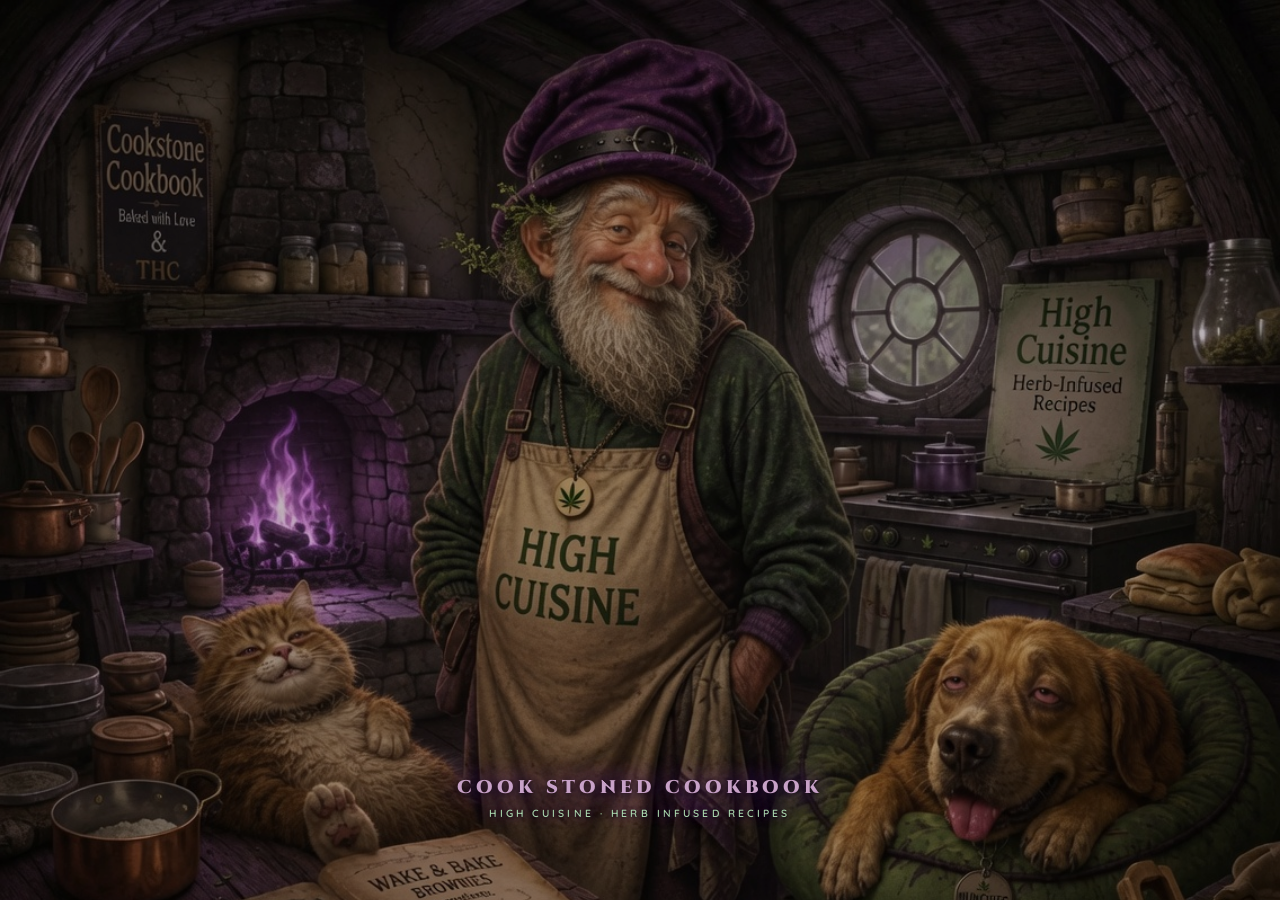
<file: index.html>
<!DOCTYPE html>
<html lang="en">
<head>
<meta charset="UTF-8">
<meta name="viewport" content="width=device-width, initial-scale=1.0, maximum-scale=1.0, user-scalable=no">
<title>Cook Stoned Cookbook</title>
<link href="https://fonts.googleapis.com/css2?family=Cinzel:wght@700;900&family=Quicksand:wght@300;400;600;700&display=swap" rel="stylesheet">
<style>
*,*::before,*::after{margin:0;padding:0;box-sizing:border-box;}
:root{
  --black:#000000;
  --deep-green:#051105;
  --forest:#1B3A1B;
  --sage:#3A6B3A;
  --mint:#78A37C;
  --bright-mint:#A8D4AC;
  --purple-mid:#2A0042;
  --purple-glow:#6B21A8;
  --purple-bright:#9333EA;
  --lilac:#C8A2C8;
  --white:#FFFFFF;
  --cream:#E8E0D0;
  --grey:#909090;
  --dark-grey:#444;
}
html,body{width:100%;height:100%;background:#000;color:#fff;font-family:'Quicksand',sans-serif;overflow:hidden;}

/* ── GLOBAL BACKGROUND LAYERS ── */
#bg-layer{
  position:fixed;inset:0;z-index:0;
}
#bg-gnome{
  position:absolute;inset:0;
  background-size:cover;
  background-position:center top;
  background-repeat:no-repeat;
  transition:opacity 1s ease;
  opacity:1;
}
#bg-kitchen{
  position:absolute;inset:0;
  background-size:cover;
  background-position:center;
  background-repeat:no-repeat;
  transition:opacity 1s ease;
  opacity:0;
}
#bg-dark{
  position:absolute;inset:0;
  background:rgba(0,0,0,0.25);
  transition:background 1s ease;
}

/* ── SCREEN SYSTEM ── */
.screen{
  position:fixed;inset:0;
  display:flex;flex-direction:column;
  align-items:center;justify-content:center;
  opacity:0;pointer-events:none;
  transition:opacity 0.6s ease;
  overflow-y:auto;
  z-index:2;
  background:transparent;
}
.screen.active{opacity:1;pointer-events:all;}
.hidden{display:none!important;}

/* ── SPLASH ── */
#splash{justify-content:flex-end;padding-bottom:60px;}
.splash-title-wrap{text-align:center;padding:20px 30px;}
.splash-title{
  font-family:'Cinzel',serif;font-size:1.15rem;font-weight:900;
  letter-spacing:0.22em;color:var(--lilac);
  text-shadow:0 0 25px rgba(107,33,168,1),0 2px 6px rgba(0,0,0,1);
  opacity:0;animation:fadeUp 1s ease 1s forwards;
}
.splash-sub{
  font-size:0.65rem;letter-spacing:0.3em;color:var(--bright-mint);
  margin-top:7px;
  text-shadow:0 0 12px rgba(107,33,168,0.8),0 1px 4px rgba(0,0,0,1);
  opacity:0;animation:fadeUp 1s ease 1.7s forwards;
  font-weight: 600;
}
@keyframes fadeUp{from{opacity:0;transform:translateY(10px);}to{opacity:1;transform:translateY(0);}}

/* ── ONBOARDING ── */
#onboarding{padding:20px;justify-content:center;}
.ob-card{
  position:relative;
  background:rgba(3,10,3,0.75);
  border:1.5px solid var(--forest);
  border-radius:12px 36px 12px 36px;
  box-shadow:0 0 40px rgba(107,33,168,0.4),0 0 80px rgba(107,33,168,0.15),inset 0 0 20px rgba(120,163,124,0.1);
  padding:30px 24px 24px;
  width:100%;max-width:420px;
  display:flex;flex-direction:column;gap:16px;
  overflow:hidden;
  backdrop-filter:blur(4px);
}
.ob-card::before{content:'';position:absolute;top:0;left:0;right:0;height:3px;background:linear-gradient(90deg,transparent,var(--forest),var(--sage),var(--purple-mid),var(--sage),var(--forest),transparent);}
.ob-card::after{content:'';position:absolute;bottom:0;left:0;right:0;height:3px;background:linear-gradient(90deg,transparent,var(--forest),var(--sage),var(--purple-mid),var(--sage),var(--forest),transparent);}
.vine-svg{position:absolute;top:5px;left:0;right:0;pointer-events:none;opacity:0.45;}
.ob-dots{display:flex;gap:8px;justify-content:center;margin-top:4px;}
.ob-dot{width:9px;height:9px;border-radius:50%;background:var(--forest);transition:all 0.3s;}
.ob-dot.active{background:var(--purple-bright);transform:scale(1.4);box-shadow:0 0 8px var(--purple-glow);}
.ob-dot.done{background:var(--mint);}
.ob-card h2{font-family:'Cinzel',serif;font-size:1.1rem;font-weight:700;color:var(--lilac);line-height:1.35;}
.ob-card p{font-size:0.95rem;line-height:1.75;color:var(--cream);font-weight:400;}
.waiver-box{background:rgba(0,0,0,0.6);border:1px solid var(--dark-grey);border-radius:8px;max-height:120px;overflow-y:auto;padding:12px;}
.waiver-box p{font-size:0.85rem;color:var(--grey);line-height:1.6;}
.waiver-check{display:flex;align-items:flex-start;gap:12px;font-size:0.9rem;color:var(--grey);cursor:pointer;margin-top:12px;}
.waiver-check input[type="checkbox"]{margin-top:3px;width:18px;height:18px;accent-color:var(--mint);flex-shrink:0;}
.ob-btn{
  align-self:flex-end;
  background:linear-gradient(135deg, rgba(27,58,27,0.8), rgba(42,0,66,0.8));
  color:#fff;border:1px solid var(--sage);border-radius:8px 20px 8px 20px;
  padding:12px 26px;font-family:'Cinzel',serif;font-size:0.88rem;
  font-weight:700;letter-spacing:0.1em;cursor:pointer;transition:all 0.3s;
}
/* ADDED GREEN GLOW HOVER */
.ob-btn:hover:not(:disabled){
  background:linear-gradient(135deg, rgba(58,107,58,0.9), rgba(107,33,168,0.9));
  box-shadow:0 0 20px rgba(120,163,124,0.7);
  border-color:var(--mint);
}
.ob-btn:disabled{background:rgba(26,26,26,0.8);color:#555;border-color:#333;cursor:not-allowed;}

/* ── DASHBOARD ── */
#dashboard{justify-content:flex-start;padding:0;overflow:hidden;}
.dash-inner{
  position:relative;z-index:2;
  width:100%;height:100%;
  display:flex;flex-direction:column;align-items:center;
  padding:52px 22px 30px;
  overflow-y:auto;
}
.dash-header{text-align:center;margin-bottom:10px;}
.dash-logo-leaf{width:46px;height:46px;margin:0 auto 10px;filter:drop-shadow(0 0 14px rgba(107,33,168,0.9));}
.dash-header h1{font-family:'Cinzel',serif;font-size:1.9rem;font-weight:900;color:#fff;letter-spacing:0.06em;line-height:1;text-shadow:0 0 30px rgba(107,33,168,0.9),0 2px 6px rgba(0,0,0,1);}
.dash-header p{color:var(--mint);font-size:0.75rem;letter-spacing:0.3em;margin-top:6px;text-shadow:0 1px 4px rgba(0,0,0,1);font-weight:600;}
.dash-divider{width:80%;max-width:300px;height:1px;background:linear-gradient(90deg,transparent,var(--sage),var(--purple-mid),var(--sage),transparent);margin:16px 0;}
.dash-grid{display:flex;flex-direction:column;gap:14px;width:100%;max-width:420px;}
.dash-card{
  position:relative;
  background:rgba(3,10,3,0.65);
  border:1px solid rgba(120,163,124,0.3);
  border-radius:8px 24px 8px 24px;
  padding:16px 18px;cursor:pointer;
  transition:all 0.3s ease;
  display:flex;align-items:center;gap:14px;
  backdrop-filter:blur(6px);
  overflow:hidden;
}
.dash-card::before{content:'';position:absolute;left:0;top:0;bottom:0;width:3px;background:linear-gradient(180deg,var(--sage),var(--purple-mid));opacity:0.8;}
/* ADDED GREEN GLOW HOVER */
.dash-card:hover,.dash-card:active{
  border-color:var(--mint);
  background:rgba(8,22,8,0.85);
  transform:translateX(5px);
  box-shadow:0 0 20px rgba(120,163,124,0.5);
}
.dash-card-icon{font-size:1.7rem;flex-shrink:0;width:34px;text-align:center;}
.dash-card-text{text-align:left;}
.dash-card-text h3{font-family:'Cinzel',serif;font-size:0.95rem;font-weight:700;color:var(--bright-mint);letter-spacing:0.04em;}
.dash-card-text span{font-size:0.75rem;color:var(--grey);margin-top:4px;display:block;font-weight:600;}
.dash-card-arrow{margin-left:auto;color:var(--sage);font-size:1.2rem;flex-shrink:0;}

/* ── INNER SCREENS ── */
.inner-screen{
  position:fixed;inset:0;
  background:rgba(0,0,0,0.65); 
  backdrop-filter: blur(8px);
  z-index:30;display:flex;flex-direction:column;transform:translateX(100%);transition:transform 0.35s cubic-bezier(0.25, 1, 0.5, 1);overflow:hidden;
}
.inner-screen.open{transform:translateX(0);}
.inner-header{display:flex;align-items:center;gap:14px;padding:14px 18px;border-bottom:1px solid rgba(120,163,124,0.3);background:rgba(5,15,5,0.85);flex-shrink:0;}
.back-btn{background:none;border:none;cursor:pointer;color:var(--mint);font-size:1.6rem;line-height:1;padding:2px 8px;font-family:'Cinzel',serif;transition:text-shadow 0.2s;}
.back-btn:hover{text-shadow: 0 0 10px var(--mint);}
.inner-header h2{font-family:'Cinzel',serif;font-size:1.05rem;font-weight:700;color:var(--lilac);}
.inner-content{flex:1;overflow-y:auto;padding:18px;display:flex;flex-direction:column;gap:16px;}

/* BASE TABS */
.base-tabs{display:flex;gap:8px;flex-wrap:wrap;padding:14px 18px 0;flex-shrink:0;}
.base-tab{background:rgba(27,58,27,0.3);border:1px solid var(--forest);border-radius:20px;padding:8px 16px;font-size:0.85rem;font-weight:600;color:var(--grey);cursor:pointer;transition:all 0.3s;font-family:'Quicksand',sans-serif;}
.base-tab:hover{box-shadow:0 0 12px rgba(120,163,124,0.4);border-color:var(--sage);color:var(--cream);}
.base-tab.active{background:var(--forest);border-color:var(--mint);color:#fff;box-shadow:0 0 15px rgba(120,163,124,0.5);}

/* CARDS */
.info-card{
  background:rgba(5,15,5,0.75);
  border:1px solid rgba(120,163,124,0.3);
  border-radius:8px 24px 8px 24px;
  padding:20px;
  box-shadow:inset 0 0 15px rgba(120,163,124,0.05);
}
.info-card h3{font-family:'Cinzel',serif;font-size:0.95rem;font-weight:700;color:var(--mint);margin-bottom:10px;}
.info-card p,.info-card li{font-size:0.9rem;line-height:1.7;color:var(--cream);font-weight:400;}
.info-card ul,.info-card ol{padding-left:20px;display:flex;flex-direction:column;gap:8px;}
.info-card .warning{background:rgba(107,33,168,0.15);border-left:3px solid var(--purple-bright);border-radius:0 8px 8px 0;padding:12px 14px;margin-top:14px;font-size:0.85rem;color:var(--lilac);line-height:1.6;font-weight:600;}
.potency-badge{display:inline-block;background:rgba(107,33,168,0.25);border:1px solid var(--purple-mid);border-radius:20px;padding:6px 14px;font-size:0.8rem;font-weight:600;color:var(--lilac);margin-bottom:12px;}
.section-label{font-family:'Cinzel',serif;font-size:0.75rem;letter-spacing:0.2em;color:var(--purple-bright);text-transform:uppercase;margin-top:6px;margin-bottom:6px;font-weight:900;}
.info-table{width:100%;border-collapse:collapse;font-size:0.85rem;}
.info-table th{background:rgba(27,58,27,0.6);color:var(--mint);font-family:'Cinzel',serif;font-size:0.75rem;padding:10px;text-align:left;border-bottom:1px solid var(--forest);}
.info-table td{padding:10px;color:var(--cream);border-bottom:1px solid rgba(27,58,27,0.4);font-weight:400;line-height:1.5;}
.info-table tr:nth-child(even) td{background:rgba(5,15,5,0.6);}

/* RECIPE ITEMS */
.cat-btn{background:rgba(27,58,27,0.2);border:1px solid rgba(120,163,124,0.3);border-radius:8px 24px 8px 24px;padding:18px 20px;text-align:left;cursor:pointer;transition:all 0.3s;display:flex;flex-direction:column;gap:5px;}
.cat-btn:hover,.cat-btn:active{border-color:var(--mint);background:rgba(27,58,27,0.4);box-shadow:0 0 18px rgba(120,163,124,0.4);}
.cat-btn h3{font-family:'Cinzel',serif;font-size:1rem;font-weight:700;color:var(--mint);}
.cat-btn span{font-size:0.8rem;color:var(--grey);font-weight:600;}
.recipe-item{background:rgba(5,15,5,0.75);border:1px solid rgba(120,163,124,0.3);border-radius:8px 20px 8px 20px;padding:16px 18px;cursor:pointer;transition:all 0.3s;}
.recipe-item:hover,.recipe-item:active{border-color:var(--mint);box-shadow:0 0 18px rgba(120,163,124,0.4);transform:translateY(-2px);}
.recipe-item h4{font-family:'Cinzel',serif;font-size:0.9rem;font-weight:700;color:var(--mint);margin-bottom:4px;}
.recipe-item p{font-size:0.8rem;color:var(--grey);font-weight:600;}

/* STORE */
.store-slot{background:rgba(5,15,5,0.75);border:1px dashed var(--forest);border-radius:8px 20px 8px 20px;padding:18px;display:flex;flex-direction:column;gap:6px;transition:all 0.3s;}
.store-slot:hover{border-color:var(--mint);border-style:solid;box-shadow:0 0 15px rgba(120,163,124,0.3);}
.store-slot .slot-badge{display:inline-block;background:rgba(107,33,168,0.25);border:1px solid var(--purple-mid);border-radius:10px;padding:3px 12px;font-size:0.7rem;font-weight:700;color:var(--lilac);align-self:flex-start;}
.store-slot .slot-label{font-family:'Cinzel',serif;font-size:0.75rem;color:var(--sage);letter-spacing:0.1em;margin-top:4px;font-weight:900;}
.store-slot .slot-title{font-size:0.9rem;color:var(--cream);font-weight:600;}
.store-slot .slot-price{font-size:0.8rem;color:var(--purple-bright);font-weight:700;}

::-webkit-scrollbar{width:4px;}
::-webkit-scrollbar-track{background:transparent;}
::-webkit-scrollbar-thumb{background:var(--forest);border-radius:2px;}
</style>
</head>
<body>

<div id="bg-layer">
  <div id="bg-gnome"></div>
  <div id="bg-kitchen"></div>
  <div id="bg-dark"></div>
</div>

<div id="splash" class="screen active">
  <div class="splash-title-wrap">
    <p class="splash-title">COOK STONED COOKBOOK</p>
    <p class="splash-sub">HIGH CUISINE &middot; HERB INFUSED RECIPES</p>
  </div>
</div>

<div id="onboarding" class="screen hidden">
  <div class="ob-card">
    <svg class="vine-svg" viewBox="0 0 360 22" xmlns="http://www.w3.org/2000/svg" height="22">
      <path d="M0,11 Q30,4 60,11 Q90,18 120,11 Q150,4 180,11 Q210,18 240,11 Q270,4 300,11 Q330,18 360,11" stroke="#1B3A1B" stroke-width="1.5" fill="none"/>
      <ellipse cx="30" cy="7" rx="6" ry="3.5" transform="rotate(-25,30,7)" fill="#0C1F0C" stroke="#2D5A2D" stroke-width="0.8"/>
      <ellipse cx="90" cy="15" rx="6" ry="3.5" transform="rotate(20,90,15)" fill="#0C1F0C" stroke="#2D5A2D" stroke-width="0.8"/>
      <ellipse cx="150" cy="7" rx="6" ry="3.5" transform="rotate(-15,150,7)" fill="#0C1F0C" stroke="#2D5A2D" stroke-width="0.8"/>
      <ellipse cx="210" cy="15" rx="6" ry="3.5" transform="rotate(25,210,15)" fill="#0C1F0C" stroke="#2D5A2D" stroke-width="0.8"/>
      <ellipse cx="270" cy="7" rx="6" ry="3.5" transform="rotate(-20,270,7)" fill="#0C1F0C" stroke="#2D5A2D" stroke-width="0.8"/>
      <ellipse cx="330" cy="15" rx="6" ry="3.5" transform="rotate(15,330,15)" fill="#0C1F0C" stroke="#2D5A2D" stroke-width="0.8"/>
    </svg>
    <div class="ob-dots">
      <div class="ob-dot" id="dot0"></div>
      <div class="ob-dot" id="dot1"></div>
      <div class="ob-dot" id="dot2"></div>
      <div class="ob-dot" id="dot3"></div>
    </div>
    <h2 id="ob-title"></h2>
    <p id="ob-body"></p>
    <div id="waiver-section" class="hidden">
      <div class="waiver-box">
        <p>By proceeding, you confirm that you are of legal age in your jurisdiction to possess and consume cannabis. You acknowledge that cannabis affects individuals differently and that dosage control is your sole responsibility. Consuming too much THC may result in temporary discomfort including anxiety, elevated heart rate, or disorientation. These sensations, while unpleasant, are not medically dangerous and will pass. The creators of this application are not liable for any individual experience resulting from the use of these recipes. You agree to consult your local laws before preparing or consuming any cannabis-infused product. You accept full personal responsibility for every decision made using the information in this app. This application is for informational and educational purposes only and does not constitute medical advice.</p>
      </div>
      <label class="waiver-check">
        <input type="checkbox" id="waiver-cb">
        <span>I have read and fully understand the terms above. I accept all responsibility.</span>
      </label>
    </div>
    <button class="ob-btn" id="ob-next">Next</button>
  </div>
</div>

<div id="dashboard" class="screen hidden">
  <div class="dash-inner">
    <div class="dash-header">
      <svg class="dash-logo-leaf" viewBox="0 0 200 230" xmlns="http://www.w3.org/2000/svg">
        <path d="M100,220 L100,160" stroke="#2D5A2D" stroke-width="5" fill="none" stroke-linecap="round"/>
        <path d="M100,160 C94,145 78,120 80,85 C82,60 94,42 100,35 C106,42 118,60 120,85 C122,120 106,145 100,160Z" fill="#1B3A1B" stroke="#3A6B3A" stroke-width="1.8"/>
        <path d="M100,160 C92,152 72,142 55,118 C42,100 38,78 44,65 C54,60 72,70 82,88 C92,105 100,135 100,160Z" fill="#1B3A1B" stroke="#3A6B3A" stroke-width="1.8"/>
        <path d="M100,160 C108,152 128,142 145,118 C158,100 162,78 156,65 C146,60 128,70 118,88 C108,105 100,135 100,160Z" fill="#1B3A1B" stroke="#3A6B3A" stroke-width="1.8"/>
        <path d="M97,162 C86,158 62,155 40,140 C24,128 18,108 24,96 C35,93 52,105 63,122 C76,142 92,158 97,162Z" fill="#162816" stroke="#2D5A2D" stroke-width="1.5"/>
        <path d="M103,162 C114,158 138,155 160,140 C176,128 182,108 176,96 C165,93 148,105 137,122 C124,142 108,158 103,162Z" fill="#162816" stroke="#2D5A2D" stroke-width="1.5"/>
        <path d="M95,165 C82,164 56,167 34,158 C18,150 12,133 18,122 C30,120 46,132 58,148 C72,166 90,166 95,165Z" fill="#0F1D0F" stroke="#1B3A1B" stroke-width="1.2"/>
        <path d="M105,165 C118,164 144,167 166,158 C182,150 188,133 182,122 C170,120 154,132 142,148 C128,166 110,166 105,165Z" fill="#0F1D0F" stroke="#1B3A1B" stroke-width="1.2"/>
      </svg>
      <h1>HIGH CUISINE</h1>
      <p>HERB &middot; INFUSED &middot; RECIPES</p>
    </div>
    <div class="dash-divider"></div>
    <div class="dash-grid">
      <button class="dash-card" onclick="openBase()">
        <div class="dash-card-icon">&#9879;</div>
        <div class="dash-card-text"><h3>The Base</h3><span>Honey &middot; Cannabutter &middot; Avocado Oil &middot; Coconut Oil</span></div>
        <div class="dash-card-arrow">&#8250;</div>
      </button>
      <button class="dash-card" onclick="openRecipes()">
        <div class="dash-card-icon">&#127829;</div>
        <div class="dash-card-text"><h3>Recipes</h3><span>Sweets &amp; Snacks &middot; Meals &middot; Drinks</span></div>
        <div class="dash-card-arrow">&#8250;</div>
      </button>
      <button class="dash-card" onclick="openInner('infoScreen')">
        <div class="dash-card-icon">&#128202;</div>
        <div class="dash-card-text"><h3>Info &amp; Conversions</h3><span>THC math &middot; THCA &middot; Concentrates &middot; Dosing</span></div>
        <div class="dash-card-arrow">&#8250;</div>
      </button>
      <button class="dash-card" onclick="openInner('storeScreen')">
        <div class="dash-card-icon">&#128722;</div>
        <div class="dash-card-text"><h3>The Store</h3><span>Equipment &middot; Supplies &middot; Recommended tools</span></div>
        <div class="dash-card-arrow">&#8250;</div>
      </button>
    </div>
  </div>
</div>

<div class="inner-screen" id="baseScreen">
  <div class="inner-header"><button class="back-btn" onclick="closeInner('baseScreen')">&#8249;</button><h2>The Base</h2></div>
  <div class="base-tabs">
    <button class="base-tab active" onclick="showBase('honey',this)">Honey</button>
    <button class="base-tab" onclick="showBase('butter',this)">Cannabutter</button>
    <button class="base-tab" onclick="showBase('avocado',this)">Avocado Oil</button>
    <button class="base-tab" onclick="showBase('coconut',this)">Coconut Oil</button>
  </div>
  <div class="inner-content" id="baseContent"></div>
</div>

<div class="inner-screen" id="recipesScreen">
  <div class="inner-header"><button class="back-btn" onclick="recipesBack()">&#8249;</button><h2 id="recipes-header">Recipes</h2></div>
  <div class="inner-content" id="recipesContent"></div>
</div>

<div class="inner-screen" id="recipeDetail">
  <div class="inner-header"><button class="back-btn" onclick="closeInner('recipeDetail')">&#8249;</button><h2 id="detail-title"></h2></div>
  <div class="inner-content" id="detail-content"></div>
</div>

<div class="inner-screen" id="infoScreen">
  <div class="inner-header"><button class="back-btn" onclick="closeInner('infoScreen')">&#8249;</button><h2>Info &amp; Conversions</h2></div>
  <div class="inner-content">
    <div class="info-card">
      <h3>This App's Standard Batch</h3>
      <p>Every recipe assumes you are infusing <strong style="color:var(--mint)">14 grams</strong> of flower at <strong style="color:var(--mint)">20% THC</strong> into <strong style="color:var(--mint)">16oz (1 lb)</strong> of your chosen base using the double boiler method.</p>
      <div class="warning">Total THC in a standard batch: <strong>2,800mg</strong>. Per oz: ~175mg. Per tbsp: ~11mg. Per tsp: ~3.6mg. Start with half a teaspoon if new to edibles.</div>
    </div>
    <div class="section-label">Dry Flower Potency</div>
    <div class="info-card">
      <h3>How to Calculate THC from Flower</h3>
      <p style="margin-bottom:10px;">Formula: <em style="color:var(--lilac)">Grams &times; 1000 &times; THC% = mg THC total</em></p>
      <table class="info-table">
        <tr><th>Grams</th><th>15% THC</th><th>20% THC</th><th>25% THC</th></tr>
        <tr><td>7g (1/4 oz)</td><td>1,050mg</td><td>1,400mg</td><td>1,750mg</td></tr>
        <tr><td>14g (1/2 oz)</td><td>2,100mg</td><td>2,800mg</td><td>3,500mg</td></tr>
        <tr><td>28g (1 oz)</td><td>4,200mg</td><td>5,600mg</td><td>7,000mg</td></tr>
      </table>
    </div>
    <div class="section-label">THCA Conversion</div>
    <div class="info-card">
      <h3>Using THCA Flower</h3>
      <p>THCA converts to active THC when heated during decarboxylation. You lose approximately 12-13% in the process.</p>
      <p style="margin-top:10px;">Formula: <em style="color:var(--lilac)">THCA% &times; 0.877 = effective THC%</em></p>
      <table class="info-table" style="margin-top:10px;">
        <tr><th>THCA%</th><th>Effective THC% after decarb</th></tr>
        <tr><td>20%</td><td>~17.5%</td></tr>
        <tr><td>25%</td><td>~21.9%</td></tr>
        <tr><td>30%</td><td>~26.3%</td></tr>
        <tr><td>35%</td><td>~30.7%</td></tr>
      </table>
      <div class="warning">Decarb THCA flower exactly like regular flower: 240F for 40 minutes. After that, treat it identically.</div>
    </div>
    <div class="section-label">Concentrates</div>
    <div class="info-card">
      <h3>Wax, Shatter &amp; Earwax</h3>
      <p style="margin-bottom:10px;">Concentrates are already decarboxylated. Skip the oven step. Dissolve directly into warm base in the double boiler.</p>
      <table class="info-table">
        <tr><th>Type</th><th>Potency</th><th>Per 16oz base</th></tr>
        <tr><td>Wax / Budder</td><td>60-80%</td><td>0.5-1g</td></tr>
        <tr><td>Shatter</td><td>70-90%</td><td>0.4-0.8g</td></tr>
        <tr><td>Earwax / Crumble</td><td>60-80%</td><td>0.5-1g</td></tr>
        <tr><td>Live Resin</td><td>65-85%</td><td>0.5-0.9g</td></tr>
      </table>
      <ol style="margin-top:12px;">
        <li>Warm base in double boiler to 160-180F.</li>
        <li>Add measured concentrate directly to warm base.</li>
        <li>Stir gently 5-10 minutes until fully dissolved.</li>
        <li>Remove from heat, cool, strain if needed.</li>
        <li>Store and use exactly like flower-infused base.</li>
      </ol>
      <div class="warning">1 gram of 80% shatter = 800mg THC. Start with 0.25g and scale up once you know how your batch affects you.</div>
    </div>
    <div class="section-label">Dosing Reference</div>
    <div class="info-card">
      <h3>Finding Your Dose</h3>
      <table class="info-table">
        <tr><th>Experience</th><th>Start with</th><th>~mg THC</th></tr>
        <tr><td>First time</td><td>1/4 tsp honey</td><td>~1-2mg</td></tr>
        <tr><td>Occasional</td><td>1/2-1 tsp</td><td>~2-4mg</td></tr>
        <tr><td>Regular</td><td>1-2 tsp</td><td>~4-8mg</td></tr>
        <tr><td>Experienced</td><td>1 tbsp</td><td>~11mg</td></tr>
        <tr><td>High tolerance</td><td>2+ tbsp</td><td>22mg+</td></tr>
      </table>
      <div class="warning">Edibles take 45 min to 2 hours to kick in. Wait the full 2 hours before taking more. You cannot un-eat an edible.</div>
    </div>
  </div>
</div>

<div class="inner-screen" id="storeScreen">
  <div class="inner-header"><button class="back-btn" onclick="closeInner('storeScreen')">&#8249;</button><h2>The Store</h2></div>
  <div class="inner-content">
    <div class="info-card"><p style="color:var(--grey);font-size:0.88rem;line-height:1.7;">Curated tools and supplies for the elevated home chef. As an Amazon Associate, purchases support this app.</p></div>
    <div class="section-label">Infusion Equipment</div>
    <div class="store-slot"><span class="slot-badge">COMING SOON</span><span class="slot-label">DOUBLE BOILER</span><span class="slot-title">Premium Stainless Double Boiler Set</span><span class="slot-price">Amazon affiliate link pending</span></div>
    <div class="store-slot"><span class="slot-badge">COMING SOON</span><span class="slot-label">THERMOMETER</span><span class="slot-title">Digital Instant-Read Kitchen Thermometer</span><span class="slot-price">Amazon affiliate link pending</span></div>
    <div class="store-slot"><span class="slot-badge">COMING SOON</span><span class="slot-label">STRAINER</span><span class="slot-title">Fine Mesh Strainer + Cheesecloth Kit</span><span class="slot-price">Amazon affiliate link pending</span></div>
    <div class="section-label">Storage</div>
    <div class="store-slot"><span class="slot-badge">COMING SOON</span><span class="slot-label">JARS</span><span class="slot-title">Amber Glass Mason Jars - 4oz Set</span><span class="slot-price">Amazon affiliate link pending</span></div>
    <div class="store-slot"><span class="slot-badge">COMING SOON</span><span class="slot-label">LABELS</span><span class="slot-title">Waterproof Kitchen Labels + Marker Set</span><span class="slot-price">Amazon affiliate link pending</span></div>
    <div class="section-label">Baking</div>
    <div class="store-slot"><span class="slot-badge">COMING SOON</span><span class="slot-label">MOLDS</span><span class="slot-title">Silicone Gummy Bear Molds - 50 Cavity</span><span class="slot-price">Amazon affiliate link pending</span></div>
    <div class="store-slot"><span class="slot-badge">COMING SOON</span><span class="slot-label">SCALE</span><span class="slot-title">Digital Pocket Scale - 0.01g Precision</span><span class="slot-price">Amazon affiliate link pending</span></div>
    <p style="text-align:center;color:var(--grey);font-size:0.85rem;padding:20px;line-height:1.7;">More products coming soon.</p>
  </div>
</div>

<script>
// ══ SET BACKGROUND IMAGES ══
document.getElementById('bg-gnome').style.backgroundImage = "url('Bob.png')";
document.getElementById('bg-kitchen').style.backgroundImage = "url('Bob2.png')";

// ══ ONBOARDING DATA ══
const steps=[
  {title:"Elevate Your Mind, Responsibly",body:"Welcome to your new culinary companion. Before we begin, remember that true elevation comes from mindfulness. We emphasize the importance of modesty in consumption — start slow to find what feels best for your personal tolerance. Quality over quantity is the key to an enjoyable and mindful experience."},
  {title:"A Note on Comfort",body:"The body high from consuming THC is often described as deeply relaxing — but it is far more intense than smoking. If you consume too much, please know that while it may feel unpleasant or overwhelming, you are not in any physical danger. Take a deep breath, hydrate, lie down, and know that the sensation will pass. You are okay."},
  {title:"Crafting Your Bases",body:"Whether you are working with honey, coconut oil, avocado oil, or cannabutter — precision is your best friend. All infusions use the double boiler method to protect potency. Decarboxylate your flower in the oven first, then infuse low and slow. Follow the instructions carefully for consistent, enjoyable results every time."},
  {title:"Terms of Service & Waiver",body:"Before we open the kitchen, please read and acknowledge the following terms. Your safety is our priority.",waiver:true}
];
let currentStep=0;
function loadStep(i){
  document.getElementById('ob-title').innerText=steps[i].title;
  document.getElementById('ob-body').innerText=steps[i].body;
  const ws=document.getElementById('waiver-section');
  const btn=document.getElementById('ob-next');
  if(steps[i].waiver){ws.classList.remove('hidden');btn.innerText="Accept & Enter the Kitchen";btn.disabled=true;}
  else{ws.classList.add('hidden');btn.innerText="Next";btn.disabled=false;}
  document.querySelectorAll('.ob-dot').forEach((d,idx)=>{
    d.classList.remove('active','done');
    if(idx===i)d.classList.add('active');
    if(idx<i)d.classList.add('done');
  });
}
document.getElementById('waiver-cb').addEventListener('change',e=>{
  document.getElementById('ob-next').disabled=!e.target.checked;
});
document.getElementById('ob-next').addEventListener('click',()=>{
  if(currentStep<steps.length-1){currentStep++;loadStep(currentStep);}
  else{enterDashboard();}
});

// ══ SCREEN TRANSITIONS ══
function showScreen(id){
  document.querySelectorAll('.screen').forEach(s=>{
    s.classList.remove('active');
    s.classList.add('hidden');
  });
  const t=document.getElementById(id);
  t.classList.remove('hidden');
  setTimeout(()=>t.classList.add('active'),20);
}

function enterDashboard(){
  // Crossfade background from gnome to kitchen
  document.getElementById('bg-gnome').style.opacity='0';
  document.getElementById('bg-kitchen').style.opacity='1';
  document.getElementById('bg-dark').style.background='rgba(0,0,0,0.6)';
  showScreen('dashboard');
}

function openInner(id){document.getElementById(id).classList.add('open');}
function closeInner(id){document.getElementById(id).classList.remove('open');}

// ══ SPLASH TIMER ══
window.addEventListener('DOMContentLoaded',()=>{
  setTimeout(()=>{
    showScreen('onboarding');
    loadStep(0);
  },3200);
});

// ══ BASE DATA ══
const bases={
  honey:{name:"Infused Honey",potency:"175mg THC per oz · 11mg per tsp",ratio:"14g flower · 16oz (1 lb) raw honey",intro:"Infused honey is the heart of this cookbook. Versatile, shelf-stable, and delicious on almost anything.",steps:[{title:"Decarboxylate",body:"Preheat oven to 240F. Break flower into small pieces on a parchment-lined baking sheet. Bake 40 minutes, stirring once at 20 minutes. Cool completely."},{title:"Set Up Double Boiler",body:"Fill a saucepan with 2-3 inches of water, bring to a gentle simmer. Place a heat-safe bowl on top — bottom must NOT touch the water. Keep heat LOW. Honey must never exceed 250F."},{title:"Combine & Infuse",body:"Add 16oz raw honey to the bowl. Add decarbed flower. Stir gently. Maintain low simmer 40 minutes, stirring every 10 minutes. Never let it boil aggressively."},{title:"Strain",body:"Pour through a fine mesh strainer or cheesecloth into a clean glass jar. Press plant material to extract all honey. Discard the flower."},{title:"Cool & Store",body:"Cool to room temperature before sealing. Store in a cool dark place or fridge up to 3 months. Label with date and potency."}],warning:"Always add infused honey AFTER food cools below 200F. Adding it to hot food degrades the THC."},
  butter:{name:"Cannabutter",potency:"175mg THC per oz · 11mg per tbsp",ratio:"14g flower · 2 cups unsalted butter",intro:"The classic infusion base. Rich, creamy, and ideal for baking, cooking, and spreading.",steps:[{title:"Decarboxylate",body:"Preheat oven to 240F. Spread flower on parchment-lined sheet. Bake 40 minutes, stirring once at 20 minutes. Cool completely."},{title:"Set Up Double Boiler",body:"Fill saucepan with 2-3 inches of water, low simmer. Place bowl on top. Never let butter exceed 200F or boil."},{title:"Melt Butter",body:"Add 2 cups unsalted butter. Once melted, add 1 cup water to regulate temperature and pull impurities out."},{title:"Add Flower & Infuse",body:"Stir in decarbed flower. Infuse over low heat 3-4 hours, stirring every 30 minutes. Never fully boil."},{title:"Strain & Separate",body:"Strain through cheesecloth. Refrigerate overnight. Butter solidifies on top, water settles below. Remove butter disc, discard water."},{title:"Store",body:"Airtight container in fridge up to 4 weeks, or freeze up to 6 months. Use 1:1 in place of regular butter."}],warning:"Bake at or below 300F when using cannabutter. Higher temperatures degrade THC."},
  avocado:{name:"Avocado Oil Infusion",potency:"175mg THC per oz · 11mg per tbsp",ratio:"14g flower · 2 cups avocado oil",intro:"High smoke point, mild flavor — ideal for dressings, marinades, and drizzles. Absorbs cannabinoids exceptionally well.",steps:[{title:"Decarboxylate",body:"Preheat oven to 240F. Spread flower on parchment sheet. Bake 40 minutes, stirring once. Cool fully."},{title:"Set Up Double Boiler",body:"2-3 inches of simmering water, heat-safe bowl on top. Keep below 250F."},{title:"Infuse",body:"Add 2 cups avocado oil and decarbed flower. Infuse over low heat 2-3 hours, stirring occasionally. Oil turns golden-green."},{title:"Strain & Bottle",body:"Strain through fine mesh into a dark glass bottle. Press plant material to extract all oil. Label with date."},{title:"Store",body:"Cool dark place or fridge up to 2 months. Shake before each use."}],warning:"Never heat infused avocado oil above 250F after infusing. Use cold or warm — not hot."},
  coconut:{name:"Coconut Oil Infusion",potency:"175mg THC per oz · 11mg per tbsp",ratio:"14g flower · 2 cups unrefined coconut oil",intro:"Nearly all fat — cannabinoids bind to fat perfectly. Subtle tropical note. Works in both sweet and savory recipes.",steps:[{title:"Decarboxylate",body:"Preheat oven to 240F. Spread flower on parchment. Bake 40 minutes, stirring at 20 minutes. Cool completely."},{title:"Melt Oil in Double Boiler",body:"2-3 inches simmering water, bowl on top. Add 2 cups coconut oil. Keep heat very low under 250F."},{title:"Infuse",body:"Add decarbed flower. Infuse 2-3 hours over low heat, stirring every 30 minutes. Oil turns rich golden-green."},{title:"Strain & Pour",body:"Strain through cheesecloth, pressing firmly. Pour into storage container."},{title:"Store",body:"Solidifies at room temperature — that is normal. Store up to 2 months room temp or 4 months refrigerated."}],warning:"Stay at or below 300F when baking with infused coconut oil. Excellent 1:1 substitute for butter or vegetable oil."}
};

function showBase(key,tabEl){
  document.querySelectorAll('.base-tab').forEach(t=>t.classList.remove('active'));
  tabEl.classList.add('active');
  const b=bases[key];
  document.getElementById('baseContent').innerHTML=`
    <div class="info-card">
      <span class="potency-badge">&#9879; ${b.ratio}</span>
      <p style="margin-bottom:10px;">${b.intro}</p>
      <div class="warning">&#128202; ${b.potency}</div>
    </div>
    ${b.steps.map((s,i)=>`<div class="info-card"><h3>Step ${i+1}: ${s.title}</h3><p>${s.body}</p></div>`).join('')}
    <div class="info-card"><div class="warning">&#9888; ${b.warning}</div></div>`;
}
function openBase(){openInner('baseScreen');showBase('honey',document.querySelector('.base-tab'));}

// ══ RECIPES ══
const recipeCategories=[
  {id:'sweets',name:'Sweets & Snacks',desc:'11 recipes · Honey-based'},
  {id:'meals',name:'Meals',desc:'6 recipes · Sauce, Butter & Oil-based'},
  {id:'drinks',name:'Drinks',desc:'4 recipes · Honey & oil-based'}
];
const recipes={
  sweets:[
    {name:"Infused Fruit Gummies",desc:"Chewy, fruity, precisely dosed.",base:"Infused Honey",servings:"~24 gummies · ~5-6mg each",ingredients:["1/2 cup fruit juice","2 tbsp infused honey","2 tbsp unflavored gelatin","Pinch of salt"],steps:["Heat juice and infused honey in saucepan over LOW heat. Stir until dissolved. Do not boil.","Sprinkle gelatin in one tablespoon at a time, whisking constantly until dissolved.","Remove from heat. Cool 2-3 minutes.","Pour into silicone molds. Refrigerate 1-2 hours.","Store in fridge up to 2 weeks."],warning:"Do not add infused honey to boiling liquid. Add after removing from heat."},
    {name:"Chocolate Brownies",desc:"Rich, fudgy, baked at 300F.",base:"Cannabutter or Infused Honey",servings:"16 brownies · ~10-11mg each",ingredients:["1/2 cup cannabutter (or 1/4 cup infused honey + 1/4 cup regular butter)","1 cup sugar","2 eggs","1 tsp vanilla","1/3 cup cocoa powder","1/2 cup flour","1/4 tsp salt","1/4 tsp baking powder"],steps:["Preheat oven to 300F. Grease 8x8 pan.","Melt cannabutter gently. If using honey, melt regular butter and cool before adding honey.","Whisk sugar into butter. Beat in eggs one at a time. Add vanilla.","Fold in cocoa, flour, salt, and baking powder.","Pour into pan. Bake 30-35 minutes at 300F.","Cool completely before cutting."],warning:"300F is intentional. Do not increase oven heat — it degrades THC."},
    {name:"Oatmeal Raisin Cookies",desc:"Classic cookies at 275F.",base:"Cannabutter",servings:"~20 cookies · ~8mg each",ingredients:["3/4 cup cannabutter softened","3/4 cup brown sugar","1/4 cup white sugar","2 eggs","1 tsp vanilla","1.5 cups flour","1 tsp baking soda","1 tsp cinnamon","1/2 tsp salt","3 cups rolled oats","1 cup raisins"],steps:["Preheat oven to 275F. Line sheets with parchment.","Beat cannabutter and sugars until fluffy.","Beat in eggs and vanilla.","Mix in flour, baking soda, cinnamon, salt.","Fold in oats and raisins.","Drop by tablespoon 2 inches apart.","Bake 18-22 minutes. Cool on pan 5 minutes."],warning:"275F is intentional to protect potency. They take longer but it is worth it."},
    {name:"No-Bake Peanut Butter Cookies",desc:"Zero oven. Ready in 30 minutes.",base:"Infused Honey",servings:"~18 cookies · ~8mg each",ingredients:["2 cups rolled oats","1 cup peanut butter","1/4 cup infused honey","1/4 cup regular honey or maple syrup","1 tsp vanilla","Pinch of salt"],steps:["Microwave peanut butter 30 seconds. Let cool 3-4 minutes.","Stir in both honeys and vanilla. Do not add infused honey while peanut butter is still hot.","Mix in oats and salt.","Scoop onto parchment tray. Press flat with fork.","Refrigerate 30 minutes until firm."],warning:"Peanut butter must cool before adding infused honey."},
    {name:"No-Bake Oatmeal Cookies",desc:"Chocolatey, chewy, heatless after base is added.",base:"Infused Honey",servings:"~20 cookies · ~8mg each",ingredients:["2 cups sugar","1/2 cup milk","1/2 cup regular butter","1/4 cup cocoa powder","3 cups rolled oats","1/4 cup infused honey","1/2 cup peanut butter","1 tsp vanilla","Pinch of salt"],steps:["Combine sugar, milk, regular butter, and cocoa in saucepan. Bring to full rolling boil. Boil exactly 1 minute. Remove from heat.","Let cool 5 full minutes.","Stir in infused honey, peanut butter, oats, vanilla, salt.","Drop by spoonfuls onto parchment. Set 30-45 minutes."],warning:"Hot mixture MUST cool before adding infused honey. Boiling temperature destroys THC."},
    {name:"Popsicles",desc:"Refreshing frozen treats. Slow-building effect.",base:"Infused Honey",servings:"~8 popsicles · ~10mg each",ingredients:["2 cups fruit juice or puree","1/4 cup infused honey","1 tbsp lemon juice","Pinch of salt"],steps:["Warm juice to barely warm. Remove from heat.","Stir in infused honey, lemon, and salt until dissolved.","Cool to room temperature. Pour into molds.","Freeze at least 6 hours.","Run under warm water 10 seconds to release."],warning:"Frozen edibles take 1.5-2 hours to kick in. Start with half a popsicle if new."},
    {name:"Infused Cake Icing",desc:"Drizzle on anything. No baking.",base:"Infused Honey",servings:"~16 servings · ~8mg each",ingredients:["2 cups powdered sugar","3 tbsp infused honey","2-3 tbsp milk or cream","1/2 tsp vanilla"],steps:["Sift powdered sugar into a bowl.","Add infused honey and vanilla.","Add milk one tablespoon at a time to drizzle consistency.","Use immediately or store covered at room temp 3 days."],warning:"Apply only to completely cooled baked goods."},
    {name:"No-Churn Ice Cream",desc:"Creamy, dreamy, no machine needed.",base:"Infused Honey",servings:"~8 servings · ~11mg each",ingredients:["2 cups heavy whipping cream","1 can (14oz) sweetened condensed milk","3 tbsp infused honey","1 tsp vanilla","Pinch of salt"],steps:["Chill large bowl in freezer 10 minutes.","Whip heavy cream to stiff peaks.","Combine condensed milk, infused honey, vanilla, salt in separate bowl.","Fold whipped cream into condensed milk in three additions.","Pour into freezer container. Cover surface with plastic wrap. Freeze 6 hours."],warning:"Infused honey goes into cold condensed milk only — never into warm cream."},
    {name:"Infused Chocolate Bars",desc:"Simple, beautiful, customizable.",base:"Infused Coconut Oil",servings:"~12 pieces · ~11mg each",ingredients:["1 cup dark chocolate chips","2 tbsp infused coconut oil","Pinch of sea salt","Optional: nuts, dried fruit, sea salt flakes"],steps:["Melt chocolate in double boiler over low heat. Remove from heat once melted.","Let cool 5-7 minutes until just warm to the touch.","Stir in infused coconut oil and sea salt.","Pour into parchment-lined pan or molds. Add toppings.","Refrigerate 1-2 hours. Store in fridge."],warning:"Infused coconut oil goes in AFTER chocolate has cooled off the heat."},
    {name:"Infused Whipped Cream",desc:"Top anything with an elevated finish.",base:"Infused Honey",servings:"~12 servings · ~6mg each",ingredients:["1 cup heavy whipping cream","2 tbsp infused honey","1/2 tsp vanilla"],steps:["Chill bowl and beaters 10 minutes.","Whip cream on medium until thickened.","Drizzle in infused honey and vanilla.","Whip to soft or stiff peaks.","Serve immediately or store covered in fridge 24 hours."],warning:"Use cold cream straight from the fridge."},
    {name:"Infused Cream Cheese Spread",desc:"Perfect on bagels, toast, Danishes.",base:"Infused Honey",servings:"~10 servings · ~8mg each",ingredients:["8oz cream cheese softened","2 tbsp infused honey","1 tsp vanilla optional","Pinch of salt"],steps:["Let cream cheese reach room temperature — 30 minutes.","Beat until smooth and fluffy.","Drizzle in infused honey and beat to combine.","Add vanilla and salt. Store in fridge up to 1 week."],warning:"Room temperature cream cheese blends honey evenly. Cold cream cheese creates pockets."}
  ],
  meals:[
    {name:"Creamy Tomato Soup & Infused Grilled Cheese",desc:"The ultimate elevated comfort food combo.",base:"Infused Honey & Cannabutter",servings:"~6 servings of soup, 1 sandwich per serving",ingredients:["2 cans (28oz) crushed tomatoes","1 medium onion diced","4 cloves garlic minced","2 cups broth","1/2 cup heavy cream","2 tbsp regular butter","3 tbsp infused honey (for soup)","Per Sandwich: 2 slices bread, 1.5 tbsp cannabutter, 2-3 slices cheese","Salt, pepper, basil"],steps:["Saute onion and garlic in regular butter 5 minutes.","Add tomatoes and broth. Simmer 20 minutes.","Blend smooth. Stir in heavy cream.","Remove soup from heat. Cool 5-8 minutes, then stir in infused honey.","For sandwich: Spread cannabutter on outer faces of bread slices.","Heat skillet over MEDIUM-LOW only. Place bread butter-side down, add cheese, top with second slice.","Cook 3-4 minutes per side until golden. Serve with warm soup."],warning:"Never simmer with infused honey in the pot. Cook sandwich on medium-low to protect cannabutter potency."},
    {name:"Spicy Infused BBQ Sauce",desc:"Smoky, fiery, and potent. Infusion added off the heat.",base:"Infused Honey",servings:"~16 servings · ~8mg each",ingredients:["1 cup ketchup","1/4 cup apple cider vinegar","3 tbsp infused honey","2 tbsp hot sauce or cayenne to taste","2 tbsp Worcestershire sauce","1 tbsp brown sugar","1 tsp smoked paprika","1 tsp garlic powder","1/2 tsp black pepper"],steps:["Combine all ingredients EXCEPT infused honey in saucepan over medium heat.","Simmer 15-20 minutes until slightly thickened.","Remove from heat. Cool 10 minutes.","Stir in infused honey.","Apply to fully cooked meat as finishing glaze only."],warning:"Apply sauce only after meat is done cooking and heat is off."},
    {name:"Sweet Honey Infused BBQ Sauce",desc:"Rich, sweet, and sticky. Infusion added off the heat.",base:"Infused Honey",servings:"~16 servings · ~8mg each",ingredients:["1 cup ketchup","1/4 cup apple cider vinegar","1/4 cup regular honey","3 tbsp infused honey","2 tbsp dark brown sugar","1 tbsp molasses","1 tsp garlic powder","1/2 tsp onion powder"],steps:["Combine all ingredients EXCEPT infused honey in a saucepan.","Simmer on medium-low for 15-20 minutes.","Remove from heat and let cool for 10 minutes.","Gently stir in the infused honey until completely combined.","Use as a dipping sauce or finishing glaze."],warning:"Do not bake or grill with the sauce on the meat."},
    {name:"Infused Ranch Dressing",desc:"Creamy, herbaceous, and perfectly dosed.",base:"Infused Avocado Oil",servings:"~16 servings · ~8mg each",ingredients:["1/2 cup mayonnaise","1/2 cup sour cream","1/4 cup infused avocado oil","1 tsp dried dill","1 tsp dried parsley","1/2 tsp garlic powder","1/2 tsp onion powder","Salt and pepper to taste","Splash of milk to thin"],steps:["Whisk mayonnaise, sour cream, and infused avocado oil in a bowl until smooth.","Add dill, parsley, garlic powder, onion powder, salt, and pepper. Mix well.","Add milk 1 tablespoon at a time until desired consistency is reached.","Store in an airtight jar in the fridge for up to 1 week."],warning:"No heat needed. Keep refrigerated."},
    {name:"Infused Buffalo Sauce",desc:"Spicy, buttery. Tossed on fully cooked wings.",base:"Cannabutter",servings:"~12 servings · ~10mg each",ingredients:["1/2 cup hot sauce (Frank's RedHot)","4 tbsp cannabutter","1 tbsp white vinegar","1/2 tsp garlic powder","1/2 tsp Worcestershire","Pinch of salt"],steps:["Cook wings completely first — 400F oven or air fryer to 165F internal.","Rest wings 5 minutes off heat.","Melt cannabutter gently. Cool slightly.","Whisk in hot sauce, vinegar, garlic powder, Worcestershire, salt.","Toss cooked rested wings in sauce before serving."],warning:"Wings fully cooked first. Infused sauce is added after all cooking is done."},
    {name:"Infused Vinaigrette",desc:"Elevate any salad. No heat required.",base:"Infused Avocado Oil",servings:"~10 servings · ~8mg each",ingredients:["1/4 cup infused avocado oil","3 tbsp red wine vinegar or lemon juice","1 tsp Dijon mustard","1 tsp honey","1/2 tsp garlic powder","Salt and pepper"],steps:["Combine vinegar, mustard, honey, garlic powder, salt, pepper in jar.","Add infused avocado oil.","Seal and shake until emulsified.","Adjust seasoning. Store in fridge 1 week.","Shake before each use."],warning:"Zero heat involved. Full potency guaranteed."}
  ],
  drinks:[
    {name:"Elevated Margarita",desc:"Refreshing, citrusy, non-alcoholic.",base:"Infused Honey",servings:"2 drinks · ~11mg each",ingredients:["4 oz fresh lime juice","2 oz orange juice","2 oz margarita mix","1 tbsp infused honey (1/2 tbsp per serving)","1 cup crushed ice","Salt for rim","Lime wedge"],steps:["Warm infused honey 10 seconds in microwave. Cool 1-2 minutes.","Combine lime juice, OJ, margarita mix, and infused honey. Stir until honey dissolves.","Salt the rims of two glasses.","Fill with crushed ice. Pour mixture over.","Garnish with lime. Stir once before drinking."],warning:"Start with one drink and wait 90 minutes. Drinks absorb faster than solid food."},
    {name:"Strawberry Daiquiri",desc:"Frozen, fruity, non-alcoholic.",base:"Infused Honey",servings:"2 drinks · ~11mg each",ingredients:["1.5 cups frozen strawberries","3 oz lime juice","1.5 tbsp infused honey","1 tbsp regular honey","1 cup ice","Optional: coconut water or pineapple juice"],steps:["Let infused honey sit at room temperature until pourable.","Add all ingredients to blender.","Blend on high until smooth.","Adjust sweetness. Pour into chilled glasses."],warning:"Cold drinks take 1.5-2 hours to kick in. If you haven't eaten expect faster onset."},
    {name:"Nighty Night Tea",desc:"Evening wind-down. Calming and gentle.",base:"Infused Honey",servings:"1 serving · ~5.5mg",ingredients:["1 chamomile or lavender tea bag","8 oz hot water just off the boil","1/2 tbsp infused honey","Optional: lemon, cinnamon"],steps:["Boil water. Let sit 60 seconds.","Steep tea bag 5 minutes. Remove bag.","Let tea cool 2-3 more minutes.","Stir in infused honey until dissolved.","Sip slowly."],warning:"Honey goes into warm tea — not boiling. Best as a nighttime recipe. Allow 1-2 hours for full effect."},
    {name:"Elevated Smoothie",desc:"Bright and energizing. Start elevated.",base:"Infused Honey",servings:"1 large · ~11mg",ingredients:["1 banana","1/2 cup frozen mango or pineapple","1/2 cup Greek yogurt","1/2 cup OJ or coconut water","1 tbsp infused honey","Optional: spinach, chia, protein powder"],steps:["Add all ingredients including infused honey to blender — no heat involved.","Blend on high until smooth.","Taste and adjust sweetness.","Drink immediately."],warning:"Full potency preserved — no heat. On empty stomach expect faster onset. Start with half if new."}
  ]
};

let currentCategory=null;
function openRecipes(){openInner('recipesScreen');showCategoryMenu();}
function showCategoryMenu(){
  currentCategory=null;
  document.getElementById('recipes-header').innerText='Recipes';
  document.getElementById('recipesContent').innerHTML=recipeCategories.map(cat=>`
    <button class="cat-btn" onclick="showCategory('${cat.id}')">
      <h3>${cat.name}</h3><span>${cat.desc}</span>
    </button>`).join('');
}
function showCategory(catId){
  currentCategory=catId;
  const cat=recipeCategories.find(c=>c.id===catId);
  document.getElementById('recipes-header').innerText=cat.name;
  document.getElementById('recipesContent').innerHTML=`
    <button class="cat-btn" onclick="showCategoryMenu()" style="border-color:var(--purple-mid);">
      <span style="color:var(--lilac);">&#8249; All Categories</span>
    </button>
    ${recipes[catId].map((r,i)=>`
    <div class="recipe-item" onclick="showRecipe('${catId}',${i})">
      <h4>${r.name}</h4><p>${r.desc}</p>
      <p style="color:var(--purple-bright);font-size:0.75rem;margin-top:5px;font-weight:700;">${r.servings}</p>
    </div>`).join('')}`;
}
function recipesBack(){
  if(currentCategory){showCategoryMenu();}
  else{closeInner('recipesScreen');}
}
function showRecipe(catId,index){
  const r=recipes[catId][index];
  document.getElementById('detail-title').innerText=r.name;
  document.getElementById('detail-content').innerHTML=`
    <div class="info-card">
      <span class="potency-badge">Base: ${r.base}</span>
      <p style="color:var(--grey);font-size:0.85rem;margin-top:6px;font-weight:600;">${r.servings}</p>
    </div>
    <div class="info-card"><h3>Ingredients</h3><ul>${r.ingredients.map(i=>`<li>${i}</li>`).join('')}</ul></div>
    <div class="info-card"><h3>Instructions</h3><ol>${r.steps.map(s=>`<li>${s}</li>`).join('')}</ol>
    <div class="warning" style="margin-top:16px;">&#9888; ${r.warning}</div></div>`;
  openInner('recipeDetail');
}
</script>
</body>
</html>
</file>
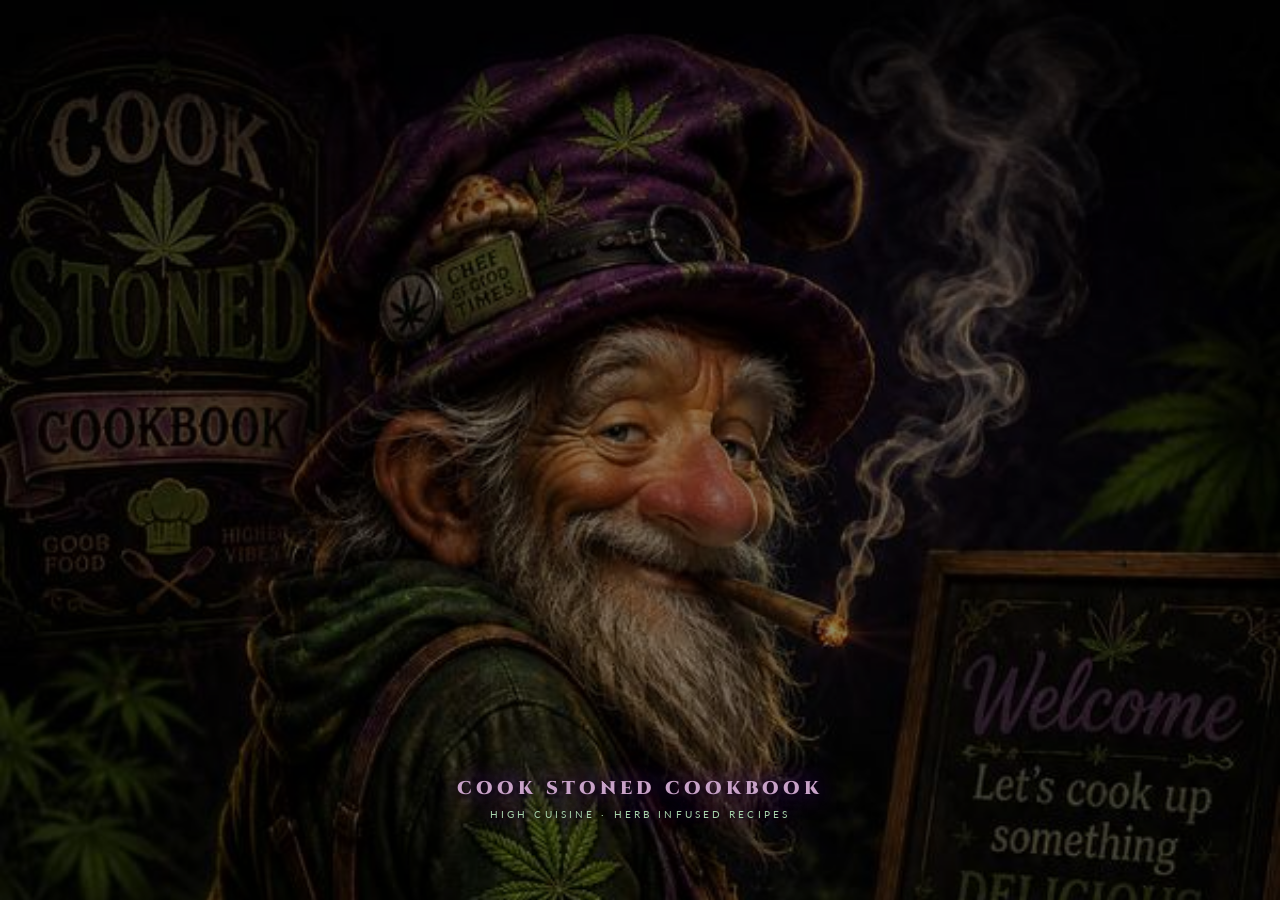
<file: index-2.html>
<!DOCTYPE html>
<html lang="en">
<head>
<meta charset="UTF-8">
<meta name="viewport" content="width=device-width, initial-scale=1.0, maximum-scale=1.0, user-scalable=no">
<title>Cook Stoned Cookbook</title>
<link href="https://fonts.googleapis.com/css2?family=Cinzel:wght@700;900&family=Lato:wght@300;400;700&display=swap" rel="stylesheet">
<style>
*,*::before,*::after{margin:0;padding:0;box-sizing:border-box;}
:root{
  --black:#000000;
  --deep-green:#051105;
  --forest:#1B3A1B;
  --sage:#3A6B3A;
  --mint:#78A37C;
  --bright-mint:#A8D4AC;
  --purple-mid:#2A0042;
  --purple-glow:#6B21A8;
  --purple-bright:#9333EA;
  --lilac:#C8A2C8;
  --white:#FFFFFF;
  --cream:#E8E0D0;
  --grey:#909090;
  --dark-grey:#444;
}
html,body{width:100%;height:100%;background:#000;color:#fff;font-family:'Lato',sans-serif;overflow:hidden;}

/* ── GLOBAL BACKGROUND LAYERS ── */
#bg-layer{
  position:fixed;inset:0;z-index:0;
}
#bg-gnome{
  position:absolute;inset:0;
  background-size:cover;
  background-position:center top;
  background-repeat:no-repeat;
  transition:opacity 1s ease;
  opacity:1;
}
#bg-kitchen{
  position:absolute;inset:0;
  background-size:cover;
  background-position:center;
  background-repeat:no-repeat;
  transition:opacity 1s ease;
  opacity:0;
}
#bg-dark{
  position:absolute;inset:0;
  background:rgba(0,0,0,0.45);
  transition:background 1s ease;
}

/* ── SCREEN SYSTEM ── */
.screen{
  position:fixed;inset:0;
  display:flex;flex-direction:column;
  align-items:center;justify-content:center;
  opacity:0;pointer-events:none;
  transition:opacity 0.6s ease;
  overflow-y:auto;
  z-index:2;
  background:transparent;
}
.screen.active{opacity:1;pointer-events:all;}
.hidden{display:none!important;}

/* ── SPLASH ── */
#splash{justify-content:flex-end;padding-bottom:60px;}
.splash-title-wrap{text-align:center;padding:20px 30px;}
.splash-title{
  font-family:'Cinzel',serif;font-size:1.15rem;font-weight:900;
  letter-spacing:0.22em;color:var(--lilac);
  text-shadow:0 0 25px rgba(107,33,168,1),0 2px 6px rgba(0,0,0,1);
  opacity:0;animation:fadeUp 1s ease 1s forwards;
}
.splash-sub{
  font-size:0.65rem;letter-spacing:0.3em;color:var(--bright-mint);
  margin-top:7px;
  text-shadow:0 0 12px rgba(107,33,168,0.8),0 1px 4px rgba(0,0,0,1);
  opacity:0;animation:fadeUp 1s ease 1.7s forwards;
}
@keyframes fadeUp{from{opacity:0;transform:translateY(10px);}to{opacity:1;transform:translateY(0);}}

/* ── ONBOARDING ── */
#onboarding{padding:20px;justify-content:center;}
.ob-card{
  position:relative;
  background:rgba(3,10,3,0.88);
  border:1.5px solid var(--forest);
  border-radius:6px 28px 6px 28px;
  box-shadow:0 0 40px rgba(107,33,168,0.4),0 0 80px rgba(107,33,168,0.15),inset 0 0 30px rgba(5,17,5,0.5);
  padding:30px 24px 24px;
  width:100%;max-width:420px;
  display:flex;flex-direction:column;gap:16px;
  overflow:hidden;
  backdrop-filter:blur(4px);
}
.ob-card::before{content:'';position:absolute;top:0;left:0;right:0;height:3px;background:linear-gradient(90deg,transparent,var(--forest),var(--sage),var(--purple-mid),var(--sage),var(--forest),transparent);}
.ob-card::after{content:'';position:absolute;bottom:0;left:0;right:0;height:3px;background:linear-gradient(90deg,transparent,var(--forest),var(--sage),var(--purple-mid),var(--sage),var(--forest),transparent);}
.vine-svg{position:absolute;top:5px;left:0;right:0;pointer-events:none;opacity:0.45;}
.ob-dots{display:flex;gap:8px;justify-content:center;margin-top:4px;}
.ob-dot{width:9px;height:9px;border-radius:50%;background:var(--forest);transition:all 0.3s;}
.ob-dot.active{background:var(--purple-bright);transform:scale(1.4);box-shadow:0 0 8px var(--purple-glow);}
.ob-dot.done{background:var(--mint);}
.ob-card h2{font-family:'Cinzel',serif;font-size:1.1rem;font-weight:700;color:var(--lilac);line-height:1.35;}
.ob-card p{font-size:0.9rem;line-height:1.75;color:var(--cream);font-weight:300;}
.waiver-box{background:rgba(0,0,0,0.6);border:1px solid var(--dark-grey);border-radius:6px;max-height:120px;overflow-y:auto;padding:12px;}
.waiver-box p{font-size:0.77rem;color:var(--grey);line-height:1.6;}
.waiver-check{display:flex;align-items:flex-start;gap:12px;font-size:0.85rem;color:var(--grey);cursor:pointer;margin-top:12px;}
.waiver-check input[type="checkbox"]{margin-top:3px;width:18px;height:18px;accent-color:var(--mint);flex-shrink:0;}
.ob-btn{
  align-self:flex-end;
  background:linear-gradient(135deg,var(--forest),var(--purple-mid));
  color:#fff;border:1px solid var(--sage);border-radius:8px;
  padding:12px 26px;font-family:'Cinzel',serif;font-size:0.88rem;
  font-weight:700;letter-spacing:0.1em;cursor:pointer;transition:all 0.3s;
}
.ob-btn:hover:not(:disabled){background:linear-gradient(135deg,var(--sage),var(--purple-bright));box-shadow:0 0 20px rgba(107,33,168,0.6);}
.ob-btn:disabled{background:#1a1a1a;color:#444;border-color:#333;cursor:not-allowed;}

/* ── DASHBOARD ── */
#dashboard{justify-content:flex-start;padding:0;overflow:hidden;}
.dash-inner{
  position:relative;z-index:2;
  width:100%;height:100%;
  display:flex;flex-direction:column;align-items:center;
  padding:52px 22px 30px;
  overflow-y:auto;
}
.dash-header{text-align:center;margin-bottom:10px;}
.dash-logo-leaf{width:46px;height:46px;margin:0 auto 10px;filter:drop-shadow(0 0 14px rgba(107,33,168,0.9));}
.dash-header h1{font-family:'Cinzel',serif;font-size:1.9rem;font-weight:900;color:#fff;letter-spacing:0.06em;line-height:1;text-shadow:0 0 30px rgba(107,33,168,0.9),0 2px 6px rgba(0,0,0,1);}
.dash-header p{color:var(--mint);font-size:0.7rem;letter-spacing:0.3em;margin-top:6px;text-shadow:0 1px 4px rgba(0,0,0,1);}
.dash-divider{width:80%;max-width:300px;height:1px;background:linear-gradient(90deg,transparent,var(--sage),var(--purple-mid),var(--sage),transparent);margin:16px 0;}
.dash-grid{display:flex;flex-direction:column;gap:11px;width:100%;max-width:420px;}
.dash-card{
  position:relative;
  background:rgba(3,10,3,0.78);
  border:1.5px solid rgba(27,58,27,0.9);
  border-radius:3px 18px 3px 18px;
  padding:16px 18px;cursor:pointer;
  transition:all 0.25s;
  display:flex;align-items:center;gap:14px;
  backdrop-filter:blur(6px);
  overflow:hidden;
}
.dash-card::before{content:'';position:absolute;left:0;top:0;bottom:0;width:3px;background:linear-gradient(180deg,var(--sage),var(--purple-mid));opacity:0.8;}
.dash-card:hover,.dash-card:active{border-color:var(--mint);background:rgba(8,22,8,0.9);transform:translateX(5px);box-shadow:0 0 22px rgba(107,33,168,0.35);}
.dash-card-icon{font-size:1.7rem;flex-shrink:0;width:34px;text-align:center;}
.dash-card-text h3{font-family:'Cinzel',serif;font-size:0.92rem;font-weight:700;color:var(--bright-mint);letter-spacing:0.04em;}
.dash-card-text span{font-size:0.7rem;color:var(--grey);margin-top:2px;display:block;}
.dash-card-arrow{margin-left:auto;color:var(--sage);font-size:1.2rem;flex-shrink:0;}

/* ── INNER SCREENS ── */
.inner-screen{position:fixed;inset:0;background:var(--black);z-index:30;display:flex;flex-direction:column;transform:translateX(100%);transition:transform 0.32s ease;overflow:hidden;}
.inner-screen.open{transform:translateX(0);}
.inner-header{display:flex;align-items:center;gap:14px;padding:14px 18px;border-bottom:1px solid var(--forest);background:rgba(5,15,5,0.98);flex-shrink:0;}
.back-btn{background:none;border:none;cursor:pointer;color:var(--mint);font-size:1.6rem;line-height:1;padding:2px 8px;font-family:'Cinzel',serif;}
.inner-header h2{font-family:'Cinzel',serif;font-size:0.98rem;font-weight:700;color:var(--lilac);}
.inner-content{flex:1;overflow-y:auto;padding:18px;display:flex;flex-direction:column;gap:14px;}

/* BASE TABS */
.base-tabs{display:flex;gap:7px;flex-wrap:wrap;padding:14px 18px 0;flex-shrink:0;}
.base-tab{background:rgba(27,58,27,0.2);border:1px solid var(--forest);border-radius:20px;padding:7px 15px;font-size:0.78rem;color:var(--grey);cursor:pointer;transition:all 0.22s;font-family:'Lato',sans-serif;}
.base-tab.active{background:var(--forest);border-color:var(--mint);color:#fff;}

/* CARDS */
.info-card{background:rgba(5,15,5,0.9);border:1px solid var(--forest);border-radius:3px 14px 3px 14px;padding:18px;}
.info-card h3{font-family:'Cinzel',serif;font-size:0.9rem;font-weight:700;color:var(--mint);margin-bottom:9px;}
.info-card p,.info-card li{font-size:0.86rem;line-height:1.72;color:var(--cream);font-weight:300;}
.info-card ul,.info-card ol{padding-left:17px;display:flex;flex-direction:column;gap:6px;}
.info-card .warning{background:rgba(107,33,168,0.12);border-left:3px solid var(--purple-bright);border-radius:0 6px 6px 0;padding:10px 12px;margin-top:12px;font-size:0.8rem;color:var(--lilac);line-height:1.6;}
.potency-badge{display:inline-block;background:rgba(107,33,168,0.25);border:1px solid var(--purple-mid);border-radius:20px;padding:4px 13px;font-size:0.76rem;color:var(--lilac);margin-bottom:10px;}
.section-label{font-family:'Cinzel',serif;font-size:0.68rem;letter-spacing:0.2em;color:var(--purple-bright);text-transform:uppercase;margin-top:4px;margin-bottom:5px;}
.info-table{width:100%;border-collapse:collapse;font-size:0.78rem;}
.info-table th{background:rgba(27,58,27,0.5);color:var(--mint);font-family:'Cinzel',serif;font-size:0.72rem;padding:8px 10px;text-align:left;border-bottom:1px solid var(--forest);}
.info-table td{padding:8px 10px;color:var(--cream);border-bottom:1px solid rgba(27,58,27,0.3);font-weight:300;line-height:1.5;}
.info-table tr:nth-child(even) td{background:rgba(5,15,5,0.5);}

/* RECIPE ITEMS */
.cat-btn{background:rgba(27,58,27,0.15);border:1.5px solid var(--forest);border-radius:3px 18px 3px 18px;padding:17px 19px;text-align:left;cursor:pointer;transition:all 0.25s;display:flex;flex-direction:column;gap:3px;}
.cat-btn:hover,.cat-btn:active{border-color:var(--mint);background:rgba(27,58,27,0.35);}
.cat-btn h3{font-family:'Cinzel',serif;font-size:0.92rem;font-weight:700;color:var(--mint);}
.cat-btn span{font-size:0.74rem;color:var(--grey);}
.recipe-item{background:rgba(5,15,5,0.88);border:1px solid var(--forest);border-radius:3px 12px 3px 12px;padding:15px 17px;cursor:pointer;transition:all 0.22s;}
.recipe-item:hover,.recipe-item:active{border-color:var(--mint);box-shadow:0 0 14px rgba(107,33,168,0.2);}
.recipe-item h4{font-family:'Cinzel',serif;font-size:0.86rem;font-weight:700;color:var(--mint);margin-bottom:3px;}
.recipe-item p{font-size:0.76rem;color:var(--grey);}

/* STORE */
.store-slot{background:rgba(5,15,5,0.88);border:1px dashed var(--forest);border-radius:3px 14px 3px 14px;padding:16px;display:flex;flex-direction:column;gap:5px;transition:all 0.22s;}
.store-slot:hover{border-color:var(--mint);border-style:solid;}
.store-slot .slot-badge{display:inline-block;background:rgba(107,33,168,0.2);border:1px solid var(--purple-mid);border-radius:10px;padding:2px 10px;font-size:0.68rem;color:var(--lilac);align-self:flex-start;}
.store-slot .slot-label{font-family:'Cinzel',serif;font-size:0.74rem;color:var(--sage);letter-spacing:0.1em;margin-top:2px;}
.store-slot .slot-title{font-size:0.86rem;color:var(--cream);}
.store-slot .slot-price{font-size:0.76rem;color:var(--purple-bright);}

::-webkit-scrollbar{width:3px;}
::-webkit-scrollbar-track{background:transparent;}
::-webkit-scrollbar-thumb{background:var(--forest);border-radius:2px;}
</style>
</head>
<body>

<!-- PERSISTENT BACKGROUND LAYERS -->
<div id="bg-layer">
  <div id="bg-gnome"></div>
  <div id="bg-kitchen"></div>
  <div id="bg-dark"></div>
</div>

<!-- SPLASH -->
<div id="splash" class="screen active">
  <div class="splash-title-wrap">
    <p class="splash-title">COOK STONED COOKBOOK</p>
    <p class="splash-sub">HIGH CUISINE &middot; HERB INFUSED RECIPES</p>
  </div>
</div>

<!-- ONBOARDING -->
<div id="onboarding" class="screen hidden">
  <div class="ob-card">
    <svg class="vine-svg" viewBox="0 0 360 22" xmlns="http://www.w3.org/2000/svg" height="22">
      <path d="M0,11 Q30,4 60,11 Q90,18 120,11 Q150,4 180,11 Q210,18 240,11 Q270,4 300,11 Q330,18 360,11" stroke="#1B3A1B" stroke-width="1.5" fill="none"/>
      <ellipse cx="30" cy="7" rx="6" ry="3.5" transform="rotate(-25,30,7)" fill="#0C1F0C" stroke="#2D5A2D" stroke-width="0.8"/>
      <ellipse cx="90" cy="15" rx="6" ry="3.5" transform="rotate(20,90,15)" fill="#0C1F0C" stroke="#2D5A2D" stroke-width="0.8"/>
      <ellipse cx="150" cy="7" rx="6" ry="3.5" transform="rotate(-15,150,7)" fill="#0C1F0C" stroke="#2D5A2D" stroke-width="0.8"/>
      <ellipse cx="210" cy="15" rx="6" ry="3.5" transform="rotate(25,210,15)" fill="#0C1F0C" stroke="#2D5A2D" stroke-width="0.8"/>
      <ellipse cx="270" cy="7" rx="6" ry="3.5" transform="rotate(-20,270,7)" fill="#0C1F0C" stroke="#2D5A2D" stroke-width="0.8"/>
      <ellipse cx="330" cy="15" rx="6" ry="3.5" transform="rotate(15,330,15)" fill="#0C1F0C" stroke="#2D5A2D" stroke-width="0.8"/>
    </svg>
    <div class="ob-dots">
      <div class="ob-dot" id="dot0"></div>
      <div class="ob-dot" id="dot1"></div>
      <div class="ob-dot" id="dot2"></div>
      <div class="ob-dot" id="dot3"></div>
    </div>
    <h2 id="ob-title"></h2>
    <p id="ob-body"></p>
    <div id="waiver-section" class="hidden">
      <div class="waiver-box">
        <p>By proceeding, you confirm that you are of legal age in your jurisdiction to possess and consume cannabis. You acknowledge that cannabis affects individuals differently and that dosage control is your sole responsibility. Consuming too much THC may result in temporary discomfort including anxiety, elevated heart rate, or disorientation. These sensations, while unpleasant, are not medically dangerous and will pass. The creators of this application are not liable for any individual experience resulting from the use of these recipes. You agree to consult your local laws before preparing or consuming any cannabis-infused product. You accept full personal responsibility for every decision made using the information in this app. This application is for informational and educational purposes only and does not constitute medical advice.</p>
      </div>
      <label class="waiver-check">
        <input type="checkbox" id="waiver-cb">
        <span>I have read and fully understand the terms above. I accept all responsibility.</span>
      </label>
    </div>
    <button class="ob-btn" id="ob-next">Next</button>
  </div>
</div>

<!-- DASHBOARD -->
<div id="dashboard" class="screen hidden">
  <div class="dash-inner">
    <div class="dash-header">
      <svg class="dash-logo-leaf" viewBox="0 0 200 230" xmlns="http://www.w3.org/2000/svg">
        <path d="M100,220 L100,160" stroke="#2D5A2D" stroke-width="5" fill="none" stroke-linecap="round"/>
        <path d="M100,160 C94,145 78,120 80,85 C82,60 94,42 100,35 C106,42 118,60 120,85 C122,120 106,145 100,160Z" fill="#1B3A1B" stroke="#3A6B3A" stroke-width="1.8"/>
        <path d="M100,160 C92,152 72,142 55,118 C42,100 38,78 44,65 C54,60 72,70 82,88 C92,105 100,135 100,160Z" fill="#1B3A1B" stroke="#3A6B3A" stroke-width="1.8"/>
        <path d="M100,160 C108,152 128,142 145,118 C158,100 162,78 156,65 C146,60 128,70 118,88 C108,105 100,135 100,160Z" fill="#1B3A1B" stroke="#3A6B3A" stroke-width="1.8"/>
        <path d="M97,162 C86,158 62,155 40,140 C24,128 18,108 24,96 C35,93 52,105 63,122 C76,142 92,158 97,162Z" fill="#162816" stroke="#2D5A2D" stroke-width="1.5"/>
        <path d="M103,162 C114,158 138,155 160,140 C176,128 182,108 176,96 C165,93 148,105 137,122 C124,142 108,158 103,162Z" fill="#162816" stroke="#2D5A2D" stroke-width="1.5"/>
        <path d="M95,165 C82,164 56,167 34,158 C18,150 12,133 18,122 C30,120 46,132 58,148 C72,166 90,166 95,165Z" fill="#0F1D0F" stroke="#1B3A1B" stroke-width="1.2"/>
        <path d="M105,165 C118,164 144,167 166,158 C182,150 188,133 182,122 C170,120 154,132 142,148 C128,166 110,166 105,165Z" fill="#0F1D0F" stroke="#1B3A1B" stroke-width="1.2"/>
      </svg>
      <h1>HIGH CUISINE</h1>
      <p>HERB &middot; INFUSED &middot; RECIPES</p>
    </div>
    <div class="dash-divider"></div>
    <div class="dash-grid">
      <button class="dash-card" onclick="openBase()">
        <div class="dash-card-icon">&#9879;</div>
        <div class="dash-card-text"><h3>The Base</h3><span>Honey &middot; Cannabutter &middot; Avocado Oil &middot; Coconut Oil</span></div>
        <div class="dash-card-arrow">&#8250;</div>
      </button>
      <button class="dash-card" onclick="openRecipes()">
        <div class="dash-card-icon">&#127829;</div>
        <div class="dash-card-text"><h3>Recipes</h3><span>Sweets &amp; Snacks &middot; Meals &middot; Drinks</span></div>
        <div class="dash-card-arrow">&#8250;</div>
      </button>
      <button class="dash-card" onclick="openInner('infoScreen')">
        <div class="dash-card-icon">&#128202;</div>
        <div class="dash-card-text"><h3>Info &amp; Conversions</h3><span>THC math &middot; THCA &middot; Concentrates &middot; Dosing</span></div>
        <div class="dash-card-arrow">&#8250;</div>
      </button>
      <button class="dash-card" onclick="openInner('storeScreen')">
        <div class="dash-card-icon">&#128722;</div>
        <div class="dash-card-text"><h3>The Store</h3><span>Equipment &middot; Supplies &middot; Recommended tools</span></div>
        <div class="dash-card-arrow">&#8250;</div>
      </button>
    </div>
  </div>
</div>

<!-- BASE SCREEN -->
<div class="inner-screen" id="baseScreen">
  <div class="inner-header"><button class="back-btn" onclick="closeInner('baseScreen')">&#8249;</button><h2>The Base</h2></div>
  <div class="base-tabs">
    <button class="base-tab active" onclick="showBase('honey',this)">Honey</button>
    <button class="base-tab" onclick="showBase('butter',this)">Cannabutter</button>
    <button class="base-tab" onclick="showBase('avocado',this)">Avocado Oil</button>
    <button class="base-tab" onclick="showBase('coconut',this)">Coconut Oil</button>
  </div>
  <div class="inner-content" id="baseContent"></div>
</div>

<!-- RECIPES SCREEN -->
<div class="inner-screen" id="recipesScreen">
  <div class="inner-header"><button class="back-btn" onclick="recipesBack()">&#8249;</button><h2 id="recipes-header">Recipes</h2></div>
  <div class="inner-content" id="recipesContent"></div>
</div>

<!-- RECIPE DETAIL -->
<div class="inner-screen" id="recipeDetail">
  <div class="inner-header"><button class="back-btn" onclick="closeInner('recipeDetail')">&#8249;</button><h2 id="detail-title"></h2></div>
  <div class="inner-content" id="detail-content"></div>
</div>

<!-- INFO SCREEN -->
<div class="inner-screen" id="infoScreen">
  <div class="inner-header"><button class="back-btn" onclick="closeInner('infoScreen')">&#8249;</button><h2>Info &amp; Conversions</h2></div>
  <div class="inner-content">
    <div class="info-card">
      <h3>This App's Standard Batch</h3>
      <p>Every recipe assumes you are infusing <strong style="color:var(--mint)">14 grams</strong> of flower at <strong style="color:var(--mint)">20% THC</strong> into <strong style="color:var(--mint)">16oz (1 lb)</strong> of your chosen base using the double boiler method.</p>
      <div class="warning">Total THC in a standard batch: <strong>2,800mg</strong>. Per oz: ~175mg. Per tbsp: ~11mg. Per tsp: ~3.6mg. Start with half a teaspoon if new to edibles.</div>
    </div>
    <div class="section-label">Dry Flower Potency</div>
    <div class="info-card">
      <h3>How to Calculate THC from Flower</h3>
      <p style="margin-bottom:10px;">Formula: <em style="color:var(--lilac)">Grams &times; 1000 &times; THC% = mg THC total</em></p>
      <table class="info-table">
        <tr><th>Grams</th><th>15% THC</th><th>20% THC</th><th>25% THC</th></tr>
        <tr><td>7g (1/4 oz)</td><td>1,050mg</td><td>1,400mg</td><td>1,750mg</td></tr>
        <tr><td>14g (1/2 oz)</td><td>2,100mg</td><td>2,800mg</td><td>3,500mg</td></tr>
        <tr><td>28g (1 oz)</td><td>4,200mg</td><td>5,600mg</td><td>7,000mg</td></tr>
      </table>
    </div>
    <div class="section-label">THCA Conversion</div>
    <div class="info-card">
      <h3>Using THCA Flower</h3>
      <p>THCA converts to active THC when heated during decarboxylation. You lose approximately 12-13% in the process.</p>
      <p style="margin-top:10px;">Formula: <em style="color:var(--lilac)">THCA% &times; 0.877 = effective THC%</em></p>
      <table class="info-table" style="margin-top:10px;">
        <tr><th>THCA%</th><th>Effective THC% after decarb</th></tr>
        <tr><td>20%</td><td>~17.5%</td></tr>
        <tr><td>25%</td><td>~21.9%</td></tr>
        <tr><td>30%</td><td>~26.3%</td></tr>
        <tr><td>35%</td><td>~30.7%</td></tr>
      </table>
      <div class="warning">Decarb THCA flower exactly like regular flower: 240F for 40 minutes. After that, treat it identically.</div>
    </div>
    <div class="section-label">Concentrates</div>
    <div class="info-card">
      <h3>Wax, Shatter &amp; Earwax</h3>
      <p style="margin-bottom:10px;">Concentrates are already decarboxylated. Skip the oven step. Dissolve directly into warm base in the double boiler.</p>
      <table class="info-table">
        <tr><th>Type</th><th>Potency</th><th>Per 16oz base</th></tr>
        <tr><td>Wax / Budder</td><td>60-80%</td><td>0.5-1g</td></tr>
        <tr><td>Shatter</td><td>70-90%</td><td>0.4-0.8g</td></tr>
        <tr><td>Earwax / Crumble</td><td>60-80%</td><td>0.5-1g</td></tr>
        <tr><td>Live Resin</td><td>65-85%</td><td>0.5-0.9g</td></tr>
      </table>
      <ol style="margin-top:12px;">
        <li>Warm base in double boiler to 160-180F.</li>
        <li>Add measured concentrate directly to warm base.</li>
        <li>Stir gently 5-10 minutes until fully dissolved.</li>
        <li>Remove from heat, cool, strain if needed.</li>
        <li>Store and use exactly like flower-infused base.</li>
      </ol>
      <div class="warning">1 gram of 80% shatter = 800mg THC. Start with 0.25g and scale up once you know how your batch affects you.</div>
    </div>
    <div class="section-label">Dosing Reference</div>
    <div class="info-card">
      <h3>Finding Your Dose</h3>
      <table class="info-table">
        <tr><th>Experience</th><th>Start with</th><th>~mg THC</th></tr>
        <tr><td>First time</td><td>1/4 tsp honey</td><td>~1-2mg</td></tr>
        <tr><td>Occasional</td><td>1/2-1 tsp</td><td>~2-4mg</td></tr>
        <tr><td>Regular</td><td>1-2 tsp</td><td>~4-8mg</td></tr>
        <tr><td>Experienced</td><td>1 tbsp</td><td>~11mg</td></tr>
        <tr><td>High tolerance</td><td>2+ tbsp</td><td>22mg+</td></tr>
      </table>
      <div class="warning">Edibles take 45 min to 2 hours to kick in. Wait the full 2 hours before taking more. You cannot un-eat an edible.</div>
    </div>
  </div>
</div>

<!-- STORE SCREEN -->
<div class="inner-screen" id="storeScreen">
  <div class="inner-header"><button class="back-btn" onclick="closeInner('storeScreen')">&#8249;</button><h2>The Store</h2></div>
  <div class="inner-content">
    <div class="info-card"><p style="color:var(--grey);font-size:0.82rem;line-height:1.7;">Curated tools and supplies for the elevated home chef. As an Amazon Associate, purchases support this app.</p></div>
    <div class="section-label">Infusion Equipment</div>
    <div class="store-slot"><span class="slot-badge">COMING SOON</span><span class="slot-label">DOUBLE BOILER</span><span class="slot-title">Premium Stainless Double Boiler Set</span><span class="slot-price">Amazon affiliate link pending</span></div>
    <div class="store-slot"><span class="slot-badge">COMING SOON</span><span class="slot-label">THERMOMETER</span><span class="slot-title">Digital Instant-Read Kitchen Thermometer</span><span class="slot-price">Amazon affiliate link pending</span></div>
    <div class="store-slot"><span class="slot-badge">COMING SOON</span><span class="slot-label">STRAINER</span><span class="slot-title">Fine Mesh Strainer + Cheesecloth Kit</span><span class="slot-price">Amazon affiliate link pending</span></div>
    <div class="section-label">Storage</div>
    <div class="store-slot"><span class="slot-badge">COMING SOON</span><span class="slot-label">JARS</span><span class="slot-title">Amber Glass Mason Jars - 4oz Set</span><span class="slot-price">Amazon affiliate link pending</span></div>
    <div class="store-slot"><span class="slot-badge">COMING SOON</span><span class="slot-label">LABELS</span><span class="slot-title">Waterproof Kitchen Labels + Marker Set</span><span class="slot-price">Amazon affiliate link pending</span></div>
    <div class="section-label">Baking</div>
    <div class="store-slot"><span class="slot-badge">COMING SOON</span><span class="slot-label">MOLDS</span><span class="slot-title">Silicone Gummy Bear Molds - 50 Cavity</span><span class="slot-price">Amazon affiliate link pending</span></div>
    <div class="store-slot"><span class="slot-badge">COMING SOON</span><span class="slot-label">SCALE</span><span class="slot-title">Digital Pocket Scale - 0.01g Precision</span><span class="slot-price">Amazon affiliate link pending</span></div>
    <p style="text-align:center;color:var(--grey);font-size:0.8rem;padding:20px;line-height:1.7;">More products coming soon.</p>
  </div>
</div>

<script>
// ══ SET BACKGROUND IMAGES ══
document.getElementById('bg-gnome').style.backgroundImage = "url('[data-uri]')";
document.getElementById('bg-kitchen').style.backgroundImage = "url('[data-uri]')";

// ══ ONBOARDING DATA ══
const steps=[
  {title:"Elevate Your Mind, Responsibly",body:"Welcome to your new culinary companion. Before we begin, remember that true elevation comes from mindfulness. We emphasize the importance of modesty in consumption — start slow to find what feels best for your personal tolerance. Quality over quantity is the key to an enjoyable and mindful experience."},
  {title:"A Note on Comfort",body:"The body high from consuming THC is often described as deeply relaxing — but it is far more intense than smoking. If you consume too much, please know that while it may feel unpleasant or overwhelming, you are not in any physical danger. Take a deep breath, hydrate, lie down, and know that the sensation will pass. You are okay."},
  {title:"Crafting Your Bases",body:"Whether you are working with honey, coconut oil, avocado oil, or cannabutter — precision is your best friend. All infusions use the double boiler method to protect potency. Decarboxylate your flower in the oven first, then infuse low and slow. Follow the instructions carefully for consistent, enjoyable results every time."},
  {title:"Terms of Service & Waiver",body:"Before we open the kitchen, please read and acknowledge the following terms. Your safety is our priority.",waiver:true}
];
let currentStep=0;
function loadStep(i){
  document.getElementById('ob-title').innerText=steps[i].title;
  document.getElementById('ob-body').innerText=steps[i].body;
  const ws=document.getElementById('waiver-section');
  const btn=document.getElementById('ob-next');
  if(steps[i].waiver){ws.classList.remove('hidden');btn.innerText="Accept & Enter the Kitchen";btn.disabled=true;}
  else{ws.classList.add('hidden');btn.innerText="Next";btn.disabled=false;}
  document.querySelectorAll('.ob-dot').forEach((d,idx)=>{
    d.classList.remove('active','done');
    if(idx===i)d.classList.add('active');
    if(idx<i)d.classList.add('done');
  });
}
document.getElementById('waiver-cb').addEventListener('change',e=>{
  document.getElementById('ob-next').disabled=!e.target.checked;
});
document.getElementById('ob-next').addEventListener('click',()=>{
  if(currentStep<steps.length-1){currentStep++;loadStep(currentStep);}
  else{enterDashboard();}
});

// ══ SCREEN TRANSITIONS ══
function showScreen(id){
  document.querySelectorAll('.screen').forEach(s=>{
    s.classList.remove('active');
    s.classList.add('hidden');
  });
  const t=document.getElementById(id);
  t.classList.remove('hidden');
  setTimeout(()=>t.classList.add('active'),20);
}

function enterDashboard(){
  // Crossfade background from gnome to kitchen
  document.getElementById('bg-gnome').style.opacity='0';
  document.getElementById('bg-kitchen').style.opacity='1';
  document.getElementById('bg-dark').style.background='rgba(0,0,0,0.6)';
  showScreen('dashboard');
}

function openInner(id){document.getElementById(id).classList.add('open');}
function closeInner(id){document.getElementById(id).classList.remove('open');}

// ══ SPLASH TIMER ══
window.addEventListener('DOMContentLoaded',()=>{
  setTimeout(()=>{
    showScreen('onboarding');
    loadStep(0);
  },3200);
});

// ══ BASE DATA ══
const bases={
  honey:{name:"Infused Honey",potency:"175mg THC per oz · 11mg per tsp",ratio:"14g flower · 16oz (1 lb) raw honey",intro:"Infused honey is the heart of this cookbook. Versatile, shelf-stable, and delicious on almost anything.",steps:[{title:"Decarboxylate",body:"Preheat oven to 240F. Break flower into small pieces on a parchment-lined baking sheet. Bake 40 minutes, stirring once at 20 minutes. Cool completely."},{title:"Set Up Double Boiler",body:"Fill a saucepan with 2-3 inches of water, bring to a gentle simmer. Place a heat-safe bowl on top — bottom must NOT touch the water. Keep heat LOW. Honey must never exceed 250F."},{title:"Combine & Infuse",body:"Add 16oz raw honey to the bowl. Add decarbed flower. Stir gently. Maintain low simmer 40 minutes, stirring every 10 minutes. Never let it boil aggressively."},{title:"Strain",body:"Pour through a fine mesh strainer or cheesecloth into a clean glass jar. Press plant material to extract all honey. Discard the flower."},{title:"Cool & Store",body:"Cool to room temperature before sealing. Store in a cool dark place or fridge up to 3 months. Label with date and potency."}],warning:"Always add infused honey AFTER food cools below 200F. Adding it to hot food degrades the THC."},
  butter:{name:"Cannabutter",potency:"175mg THC per oz · 11mg per tbsp",ratio:"14g flower · 2 cups unsalted butter",intro:"The classic infusion base. Rich, creamy, and ideal for baking, cooking, and spreading.",steps:[{title:"Decarboxylate",body:"Preheat oven to 240F. Spread flower on parchment-lined sheet. Bake 40 minutes, stirring once at 20 minutes. Cool completely."},{title:"Set Up Double Boiler",body:"Fill saucepan with 2-3 inches of water, low simmer. Place bowl on top. Never let butter exceed 200F or boil."},{title:"Melt Butter",body:"Add 2 cups unsalted butter. Once melted, add 1 cup water to regulate temperature and pull impurities out."},{title:"Add Flower & Infuse",body:"Stir in decarbed flower. Infuse over low heat 3-4 hours, stirring every 30 minutes. Never fully boil."},{title:"Strain & Separate",body:"Strain through cheesecloth. Refrigerate overnight. Butter solidifies on top, water settles below. Remove butter disc, discard water."},{title:"Store",body:"Airtight container in fridge up to 4 weeks, or freeze up to 6 months. Use 1:1 in place of regular butter."}],warning:"Bake at or below 300F when using cannabutter. Higher temperatures degrade THC."},
  avocado:{name:"Avocado Oil Infusion",potency:"175mg THC per oz · 11mg per tbsp",ratio:"14g flower · 2 cups avocado oil",intro:"High smoke point, mild flavor — ideal for dressings, marinades, and drizzles. Absorbs cannabinoids exceptionally well.",steps:[{title:"Decarboxylate",body:"Preheat oven to 240F. Spread flower on parchment sheet. Bake 40 minutes, stirring once. Cool fully."},{title:"Set Up Double Boiler",body:"2-3 inches of simmering water, heat-safe bowl on top. Keep below 250F."},{title:"Infuse",body:"Add 2 cups avocado oil and decarbed flower. Infuse over low heat 2-3 hours, stirring occasionally. Oil turns golden-green."},{title:"Strain & Bottle",body:"Strain through fine mesh into a dark glass bottle. Press plant material to extract all oil. Label with date."},{title:"Store",body:"Cool dark place or fridge up to 2 months. Shake before each use."}],warning:"Never heat infused avocado oil above 250F after infusing. Use cold or warm — not hot."},
  coconut:{name:"Coconut Oil Infusion",potency:"175mg THC per oz · 11mg per tbsp",ratio:"14g flower · 2 cups unrefined coconut oil",intro:"Nearly all fat — cannabinoids bind to fat perfectly. Subtle tropical note. Works in both sweet and savory recipes.",steps:[{title:"Decarboxylate",body:"Preheat oven to 240F. Spread flower on parchment. Bake 40 minutes, stirring at 20 minutes. Cool completely."},{title:"Melt Oil in Double Boiler",body:"2-3 inches simmering water, bowl on top. Add 2 cups coconut oil. Keep heat very low under 250F."},{title:"Infuse",body:"Add decarbed flower. Infuse 2-3 hours over low heat, stirring every 30 minutes. Oil turns rich golden-green."},{title:"Strain & Pour",body:"Strain through cheesecloth, pressing firmly. Pour into storage container."},{title:"Store",body:"Solidifies at room temperature — that is normal. Store up to 2 months room temp or 4 months refrigerated."}],warning:"Stay at or below 300F when baking with infused coconut oil. Excellent 1:1 substitute for butter or vegetable oil."}
};

function showBase(key,tabEl){
  document.querySelectorAll('.base-tab').forEach(t=>t.classList.remove('active'));
  tabEl.classList.add('active');
  const b=bases[key];
  document.getElementById('baseContent').innerHTML=`
    <div class="info-card">
      <span class="potency-badge">&#9879; ${b.ratio}</span>
      <p style="margin-bottom:10px;">${b.intro}</p>
      <div class="warning">&#128202; ${b.potency}</div>
    </div>
    ${b.steps.map((s,i)=>`<div class="info-card"><h3>Step ${i+1}: ${s.title}</h3><p>${s.body}</p></div>`).join('')}
    <div class="info-card"><div class="warning">&#9888; ${b.warning}</div></div>`;
}
function openBase(){openInner('baseScreen');showBase('honey',document.querySelector('.base-tab'));}

// ══ RECIPES ══
const recipeCategories=[
  {id:'sweets',name:'Sweets & Snacks',desc:'11 recipes · Honey-based'},
  {id:'meals',name:'Meals',desc:'6 recipes · Sauce & butter-based'},
  {id:'drinks',name:'Drinks',desc:'4 recipes · Honey & oil-based'}
];
const recipes={
  sweets:[
    {name:"Infused Fruit Gummies",desc:"Chewy, fruity, precisely dosed.",base:"Infused Honey",servings:"~24 gummies · ~5-6mg each",ingredients:["1/2 cup fruit juice","2 tbsp infused honey","2 tbsp unflavored gelatin","Pinch of salt"],steps:["Heat juice and infused honey in saucepan over LOW heat. Stir until dissolved. Do not boil.","Sprinkle gelatin in one tablespoon at a time, whisking constantly until dissolved.","Remove from heat. Cool 2-3 minutes.","Pour into silicone molds. Refrigerate 1-2 hours.","Store in fridge up to 2 weeks."],warning:"Do not add infused honey to boiling liquid. Add after removing from heat."},
    {name:"Chocolate Brownies",desc:"Rich, fudgy, baked at 300F.",base:"Cannabutter or Infused Honey",servings:"16 brownies · ~10-11mg each",ingredients:["1/2 cup cannabutter (or 1/4 cup infused honey + 1/4 cup regular butter)","1 cup sugar","2 eggs","1 tsp vanilla","1/3 cup cocoa powder","1/2 cup flour","1/4 tsp salt","1/4 tsp baking powder"],steps:["Preheat oven to 300F. Grease 8x8 pan.","Melt cannabutter gently. If using honey, melt regular butter and cool before adding honey.","Whisk sugar into butter. Beat in eggs one at a time. Add vanilla.","Fold in cocoa, flour, salt, and baking powder.","Pour into pan. Bake 30-35 minutes at 300F.","Cool completely before cutting."],warning:"300F is intentional. Do not increase oven heat — it degrades THC."},
    {name:"Oatmeal Raisin Cookies",desc:"Classic cookies at 275F.",base:"Cannabutter",servings:"~20 cookies · ~8mg each",ingredients:["3/4 cup cannabutter softened","3/4 cup brown sugar","1/4 cup white sugar","2 eggs","1 tsp vanilla","1.5 cups flour","1 tsp baking soda","1 tsp cinnamon","1/2 tsp salt","3 cups rolled oats","1 cup raisins"],steps:["Preheat oven to 275F. Line sheets with parchment.","Beat cannabutter and sugars until fluffy.","Beat in eggs and vanilla.","Mix in flour, baking soda, cinnamon, salt.","Fold in oats and raisins.","Drop by tablespoon 2 inches apart.","Bake 18-22 minutes. Cool on pan 5 minutes."],warning:"275F is intentional to protect potency. They take longer but it is worth it."},
    {name:"No-Bake Peanut Butter Cookies",desc:"Zero oven. Ready in 30 minutes.",base:"Infused Honey",servings:"~18 cookies · ~8mg each",ingredients:["2 cups rolled oats","1 cup peanut butter","1/4 cup infused honey","1/4 cup regular honey or maple syrup","1 tsp vanilla","Pinch of salt"],steps:["Microwave peanut butter 30 seconds. Let cool 3-4 minutes.","Stir in both honeys and vanilla. Do not add infused honey while peanut butter is still hot.","Mix in oats and salt.","Scoop onto parchment tray. Press flat with fork.","Refrigerate 30 minutes until firm."],warning:"Peanut butter must cool before adding infused honey."},
    {name:"No-Bake Oatmeal Cookies",desc:"Chocolatey, chewy, heatless after base is added.",base:"Infused Honey",servings:"~20 cookies · ~8mg each",ingredients:["2 cups sugar","1/2 cup milk","1/2 cup regular butter","1/4 cup cocoa powder","3 cups rolled oats","1/4 cup infused honey","1/2 cup peanut butter","1 tsp vanilla","Pinch of salt"],steps:["Combine sugar, milk, regular butter, and cocoa in saucepan. Bring to full rolling boil. Boil exactly 1 minute. Remove from heat.","Let cool 5 full minutes.","Stir in infused honey, peanut butter, oats, vanilla, salt.","Drop by spoonfuls onto parchment. Set 30-45 minutes."],warning:"Hot mixture MUST cool before adding infused honey. Boiling temperature destroys THC."},
    {name:"Popsicles",desc:"Refreshing frozen treats. Slow-building effect.",base:"Infused Honey",servings:"~8 popsicles · ~10mg each",ingredients:["2 cups fruit juice or puree","1/4 cup infused honey","1 tbsp lemon juice","Pinch of salt"],steps:["Warm juice to barely warm. Remove from heat.","Stir in infused honey, lemon, and salt until dissolved.","Cool to room temperature. Pour into molds.","Freeze at least 6 hours.","Run under warm water 10 seconds to release."],warning:"Frozen edibles take 1.5-2 hours to kick in. Start with half a popsicle if new."},
    {name:"Infused Cake Icing",desc:"Drizzle on anything. No baking.",base:"Infused Honey",servings:"~16 servings · ~8mg each",ingredients:["2 cups powdered sugar","3 tbsp infused honey","2-3 tbsp milk or cream","1/2 tsp vanilla"],steps:["Sift powdered sugar into a bowl.","Add infused honey and vanilla.","Add milk one tablespoon at a time to drizzle consistency.","Use immediately or store covered at room temp 3 days."],warning:"Apply only to completely cooled baked goods."},
    {name:"No-Churn Ice Cream",desc:"Creamy, dreamy, no machine needed.",base:"Infused Honey",servings:"~8 servings · ~11mg each",ingredients:["2 cups heavy whipping cream","1 can (14oz) sweetened condensed milk","3 tbsp infused honey","1 tsp vanilla","Pinch of salt"],steps:["Chill large bowl in freezer 10 minutes.","Whip heavy cream to stiff peaks.","Combine condensed milk, infused honey, vanilla, salt in separate bowl.","Fold whipped cream into condensed milk in three additions.","Pour into freezer container. Cover surface with plastic wrap. Freeze 6 hours."],warning:"Infused honey goes into cold condensed milk only — never into warm cream."},
    {name:"Infused Chocolate Bars",desc:"Simple, beautiful, customizable.",base:"Infused Coconut Oil",servings:"~12 pieces · ~11mg each",ingredients:["1 cup dark chocolate chips","2 tbsp infused coconut oil","Pinch of sea salt","Optional: nuts, dried fruit, sea salt flakes"],steps:["Melt chocolate in double boiler over low heat. Remove from heat once melted.","Let cool 5-7 minutes until just warm to the touch.","Stir in infused coconut oil and sea salt.","Pour into parchment-lined pan or molds. Add toppings.","Refrigerate 1-2 hours. Store in fridge."],warning:"Infused coconut oil goes in AFTER chocolate has cooled off the heat."},
    {name:"Infused Whipped Cream",desc:"Top anything with an elevated finish.",base:"Infused Honey",servings:"~12 servings · ~6mg each",ingredients:["1 cup heavy whipping cream","2 tbsp infused honey","1/2 tsp vanilla"],steps:["Chill bowl and beaters 10 minutes.","Whip cream on medium until thickened.","Drizzle in infused honey and vanilla.","Whip to soft or stiff peaks.","Serve immediately or store covered in fridge 24 hours."],warning:"Use cold cream straight from the fridge."},
    {name:"Infused Cream Cheese Spread",desc:"Perfect on bagels, toast, Danishes.",base:"Infused Honey",servings:"~10 servings · ~8mg each",ingredients:["8oz cream cheese softened","2 tbsp infused honey","1 tsp vanilla optional","Pinch of salt"],steps:["Let cream cheese reach room temperature — 30 minutes.","Beat until smooth and fluffy.","Drizzle in infused honey and beat to combine.","Add vanilla and salt. Store in fridge up to 1 week."],warning:"Room temperature cream cheese blends honey evenly. Cold cream cheese creates pockets."}
  ],
  meals:[
    {name:"Infused BBQ Sauce",desc:"Smoky, tangy. Infusion added off the heat.",base:"Infused Honey",servings:"~16 servings · ~8mg each",ingredients:["1 cup ketchup","1/4 cup apple cider vinegar","1/4 cup regular honey","3 tbsp infused honey","2 tbsp Worcestershire sauce","1 tbsp brown sugar","1 tsp smoked paprika","1 tsp garlic powder","1/2 tsp black pepper","1/2 tsp onion powder","Pinch of cayenne"],steps:["Combine all ingredients EXCEPT infused honey in saucepan over medium heat.","Simmer 15-20 minutes until slightly thickened.","Remove from heat. Cool 10 minutes.","Stir in infused honey.","Apply to fully cooked meat as finishing glaze only."],warning:"MEAT IS COOKED SEPARATELY at full heat. Apply sauce only after meat is done and heat is off."},
    {name:"Infused Buffalo Sauce",desc:"Spicy, buttery. Tossed on fully cooked wings.",base:"Cannabutter",servings:"~12 servings · ~10mg each",ingredients:["1/2 cup hot sauce (Frank's RedHot)","4 tbsp cannabutter","1 tbsp white vinegar","1/2 tsp garlic powder","1/2 tsp Worcestershire","Pinch of salt"],steps:["Cook wings completely first — 400F oven or air fryer to 165F internal.","Rest wings 5 minutes off heat.","Melt cannabutter gently. Cool slightly.","Whisk in hot sauce, vinegar, garlic powder, Worcestershire, salt.","Toss cooked rested wings in sauce before serving."],warning:"Wings fully cooked first. Infused sauce is added after all cooking is done."},
    {name:"Infused Vinaigrette",desc:"Elevate any salad. No heat required.",base:"Infused Avocado Oil",servings:"~10 servings · ~8mg each",ingredients:["1/4 cup infused avocado oil","3 tbsp red wine vinegar or lemon juice","1 tsp Dijon mustard","1 tsp honey","1/2 tsp garlic powder","Salt and pepper"],steps:["Combine vinegar, mustard, honey, garlic powder, salt, pepper in jar.","Add infused avocado oil.","Seal and shake until emulsified.","Adjust seasoning. Store in fridge 1 week.","Shake before each use."],warning:"Zero heat involved. Full potency guaranteed."},
    {name:"Creamy Tomato Soup",desc:"Warm comfort with infusion stirred in after heat.",base:"Infused Honey or Cannabutter",servings:"~6 servings · ~10mg each",ingredients:["2 cans (28oz) crushed tomatoes","1 medium onion diced","4 cloves garlic minced","2 cups broth","1/2 cup heavy cream","2 tbsp regular butter","3 tbsp infused honey OR 2 tbsp cannabutter","Salt, pepper, basil"],steps:["Saute onion and garlic in regular butter 5 minutes.","Add tomatoes and broth. Simmer 20 minutes.","Blend smooth. Stir in heavy cream.","Remove from heat. Cool 5-8 minutes.","Stir in infused base until incorporated.","Season and serve immediately."],warning:"Infused base goes in AFTER heat is off. Never simmer with infused ingredient in the pot."},
    {name:"Cannabutter Toast & Breakfast",desc:"The simplest elevated meal.",base:"Cannabutter",servings:"1 serving · ~11mg",ingredients:["2 slices bread","1 tbsp cannabutter","2 eggs any style","Salt and pepper","Optional: avocado, hot sauce, herbs"],steps:["Toast bread until golden.","Spread cannabutter immediately on hot toast — residual heat melts it perfectly.","Cook eggs in separate pan with regular butter.","Plate and season."],warning:"Cannabutter goes on finished toast only — not in the pan or on raw bread going into heat."},
    {name:"Infused Grilled Cheese",desc:"Elevated comfort food.",base:"Cannabutter",servings:"1 sandwich · ~11mg",ingredients:["2 slices bread","1.5 tbsp cannabutter","2-3 slices cheese","Optional: caramelized onions, tomato, jalapeno"],steps:["Spread cannabutter on outer faces of both bread slices.","Heat skillet over MEDIUM-LOW only.","Place bread butter-side down. Add cheese. Top with second slice.","Cook 3-4 minutes per side until golden."],warning:"Medium-low heat only. High heat burns cannabutter and degrades potency."}
  ],
  drinks:[
    {name:"Elevated Margarita",desc:"Refreshing, citrusy, non-alcoholic.",base:"Infused Honey",servings:"2 drinks · ~11mg each",ingredients:["4 oz fresh lime juice","2 oz orange juice","2 oz margarita mix","1.5 tbsp infused honey","1 cup crushed ice","Salt for rim","Lime wedge"],steps:["Warm infused honey 10 seconds in microwave. Cool 1-2 minutes.","Combine lime juice, OJ, margarita mix, and infused honey. Stir until honey dissolves.","Salt the rims of two glasses.","Fill with crushed ice. Pour mixture over.","Garnish with lime. Stir once before drinking."],warning:"Start with one drink and wait 90 minutes. Drinks absorb faster than solid food."},
    {name:"Strawberry Daiquiri",desc:"Frozen, fruity, non-alcoholic.",base:"Infused Honey",servings:"2 drinks · ~11mg each",ingredients:["1.5 cups frozen strawberries","3 oz lime juice","1.5 tbsp infused honey","1 tbsp regular honey","1 cup ice","Optional: coconut water or pineapple juice"],steps:["Let infused honey sit at room temperature until pourable.","Add all ingredients to blender.","Blend on high until smooth.","Adjust sweetness. Pour into chilled glasses."],warning:"Cold drinks take 1.5-2 hours to kick in. If you haven't eaten expect faster onset."},
    {name:"Sleepy Time Tea",desc:"Evening wind-down. Calming and gentle.",base:"Infused Honey",servings:"1 serving · ~11mg",ingredients:["1 chamomile or lavender tea bag","8 oz hot water just off the boil","1 tbsp infused honey","Optional: lemon, cinnamon"],steps:["Boil water. Let sit 60 seconds.","Steep tea bag 5 minutes. Remove bag.","Let tea cool 2-3 more minutes.","Stir in infused honey until dissolved.","Sip slowly."],warning:"Honey goes into warm tea — not boiling. Best as a nighttime recipe. Allow 1-2 hours for full effect."},
    {name:"Elevated Smoothie",desc:"Bright and energizing. Start elevated.",base:"Infused Honey",servings:"1 large · ~11mg",ingredients:["1 banana","1/2 cup frozen mango or pineapple","1/2 cup Greek yogurt","1/2 cup OJ or coconut water","1 tbsp infused honey","Optional: spinach, chia, protein powder"],steps:["Add all ingredients including infused honey to blender — no heat involved.","Blend on high until smooth.","Taste and adjust sweetness.","Drink immediately."],warning:"Full potency preserved — no heat. On empty stomach expect faster onset. Start with half if new."}
  ]
};

let currentCategory=null;
function openRecipes(){openInner('recipesScreen');showCategoryMenu();}
function showCategoryMenu(){
  currentCategory=null;
  document.getElementById('recipes-header').innerText='Recipes';
  document.getElementById('recipesContent').innerHTML=recipeCategories.map(cat=>`
    <button class="cat-btn" onclick="showCategory('${cat.id}')">
      <h3>${cat.name}</h3><span>${cat.desc}</span>
    </button>`).join('');
}
function showCategory(catId){
  currentCategory=catId;
  const cat=recipeCategories.find(c=>c.id===catId);
  document.getElementById('recipes-header').innerText=cat.name;
  document.getElementById('recipesContent').innerHTML=`
    <button class="cat-btn" onclick="showCategoryMenu()" style="border-color:var(--purple-mid);">
      <span style="color:var(--lilac);">&#8249; All Categories</span>
    </button>
    ${recipes[catId].map((r,i)=>`
    <div class="recipe-item" onclick="showRecipe('${catId}',${i})">
      <h4>${r.name}</h4><p>${r.desc}</p>
      <p style="color:var(--purple-bright);font-size:0.72rem;margin-top:3px;">${r.servings}</p>
    </div>`).join('')}`;
}
function recipesBack(){
  if(currentCategory){showCategoryMenu();}
  else{closeInner('recipesScreen');}
}
function showRecipe(catId,index){
  const r=recipes[catId][index];
  document.getElementById('detail-title').innerText=r.name;
  document.getElementById('detail-content').innerHTML=`
    <div class="info-card">
      <span class="potency-badge">Base: ${r.base}</span>
      <p style="color:var(--grey);font-size:0.8rem;margin-top:4px;">${r.servings}</p>
    </div>
    <div class="info-card"><h3>Ingredients</h3><ul>${r.ingredients.map(i=>`<li>${i}</li>`).join('')}</ul></div>
    <div class="info-card"><h3>Instructions</h3><ol>${r.steps.map(s=>`<li>${s}</li>`).join('')}</ol>
    <div class="warning" style="margin-top:14px;">&#9888; ${r.warning}</div></div>`;
  openInner('recipeDetail');
}
</script>
</body>
</html>
</file>
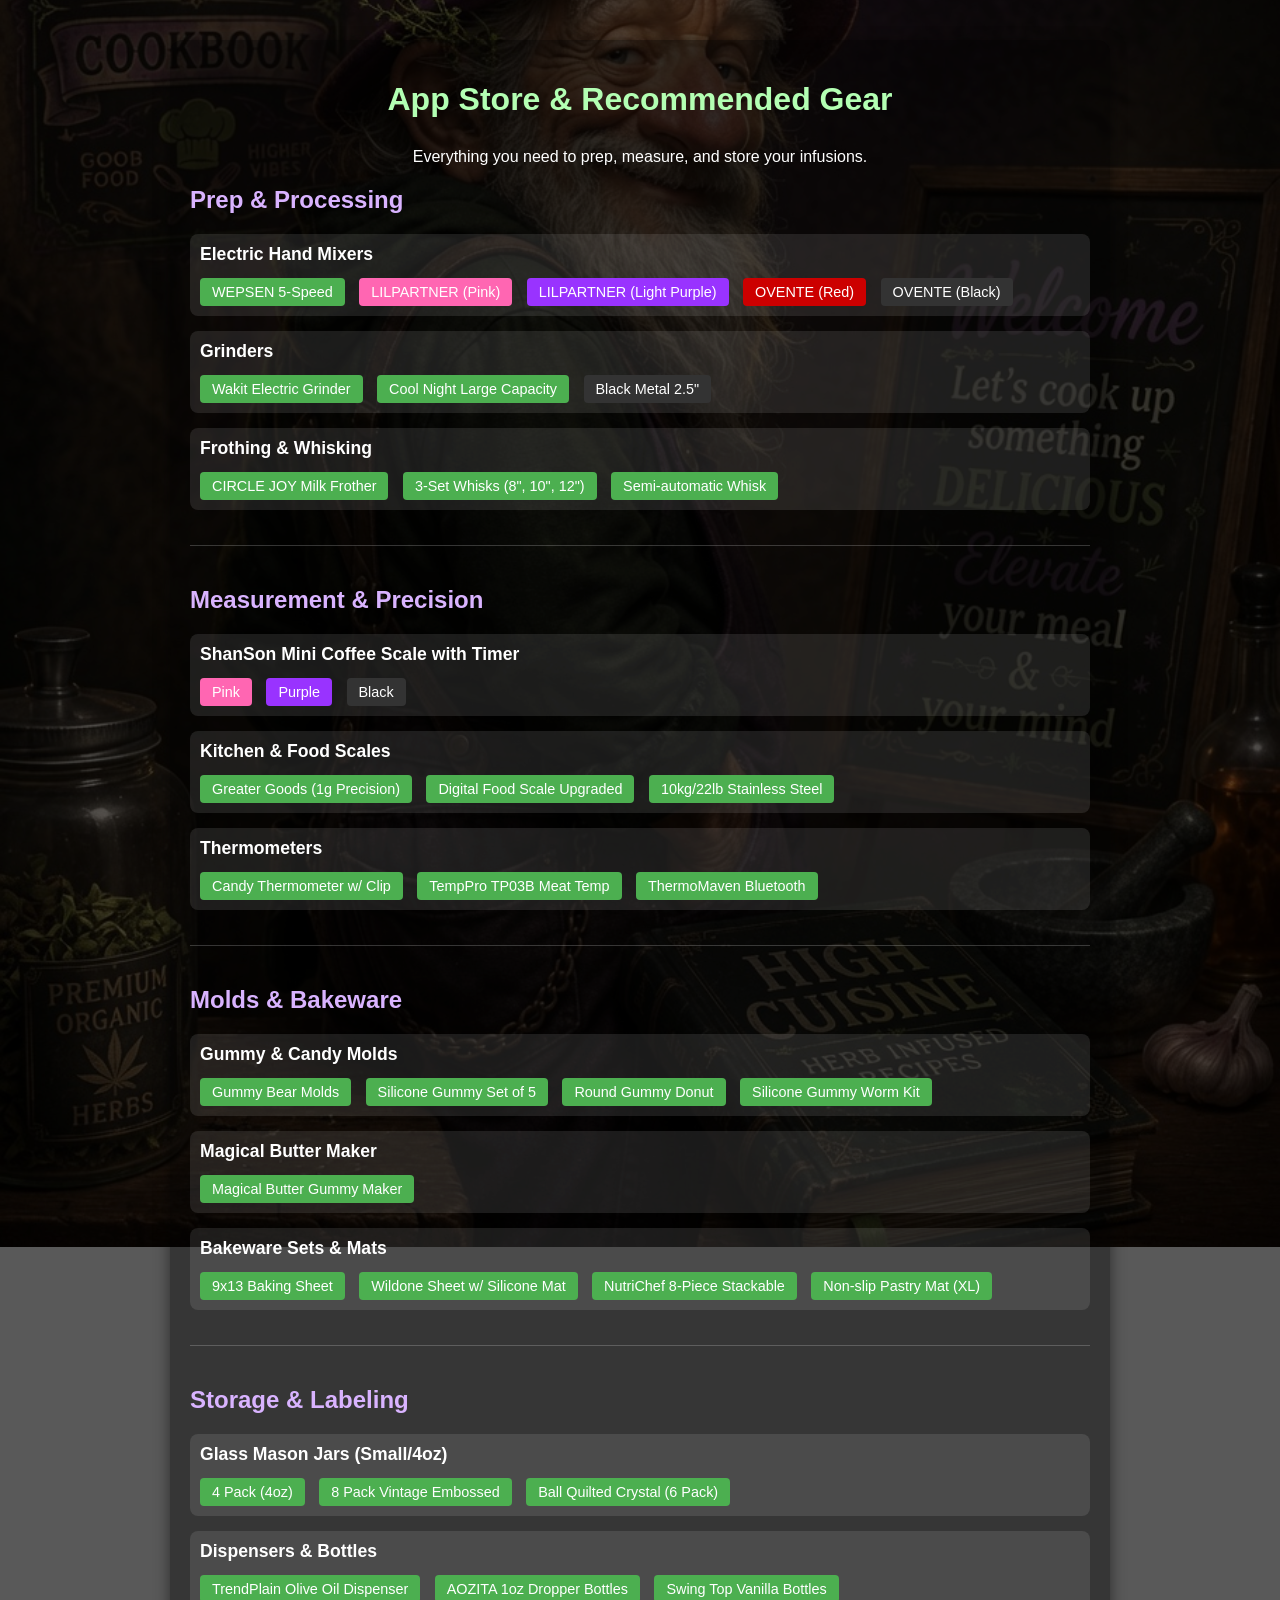
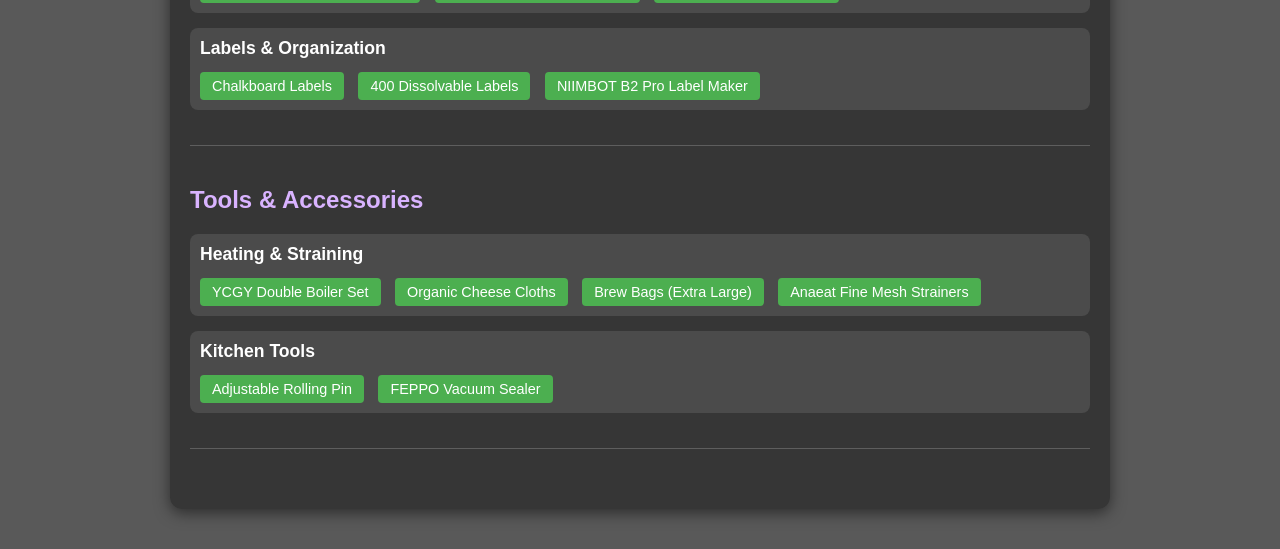
<file: store.html>
<!DOCTYPE html>
<html lang="en">
<head>
    <meta charset="UTF-8">
    <meta name="viewport" content="width=device-width, initial-scale=1.0">
    <title>Equipment & Store</title>
    <style>
        /* The Aurora/Bob2 Background Setup */
        body {
            margin: 0;
            font-family: 'Segoe UI', Tahoma, Geneva, Verdana, sans-serif;
            background-image: url('Bob2.png');
            background-size: cover;
            background-position: center;
            background-attachment: fixed;
            background-repeat: no-repeat;
            background-color: rgba(0, 0, 0, 0.65); /* Dark overlay for readability */
            background-blend-mode: darken;
            color: #ffffff; /* White text to pop against the dark background */
        }

        .container {
            max-width: 900px;
            margin: 40px auto;
            padding: 20px;
            background: rgba(0, 0, 0, 0.4); /* Slight extra darkening for the main content area */
            border-radius: 12px;
            box-shadow: 0 4px 15px rgba(0, 0, 0, 0.5);
        }

        h1 {
            text-align: center;
            color: #b3ffb3; /* A soft botanical green to match the vibe */
            margin-bottom: 30px;
        }

        .category {
            margin-bottom: 40px;
            padding-bottom: 20px;
            border-bottom: 1px solid rgba(255, 255, 255, 0.2);
        }

        .category h2 {
            color: #d9b3ff; /* A soft purple to accent the green */
        }

        .product {
            margin-bottom: 15px;
            padding: 10px;
            background: rgba(255, 255, 255, 0.1);
            border-radius: 8px;
        }

        .product-title {
            font-size: 1.1em;
            font-weight: bold;
            margin-bottom: 8px;
            display: block;
        }

        .affiliate-link {
            display: inline-block;
            margin-right: 10px;
            margin-top: 5px;
            padding: 6px 12px;
            background-color: #4CAF50;
            color: white;
            text-decoration: none;
            border-radius: 4px;
            font-size: 0.9em;
            transition: background-color 0.3s;
        }

        .affiliate-link:hover {
            background-color: #45a049;
        }

        /* Color variations for buttons */
        .link-pink { background-color: #ff66b2; }
        .link-purple { background-color: #9933ff; }
        .link-black { background-color: #333333; }
        .link-red { background-color: #cc0000; }
    </style>
</head>
<body>

    <div class="container">
        <h1>App Store & Recommended Gear</h1>
        <p style="text-align: center;">Everything you need to prep, measure, and store your infusions.</p>

        <div class="category">
            <h2>Prep & Processing</h2>
            
            <div class="product">
                <span class="product-title">Electric Hand Mixers </span>
                <a href="https://amzn.to/4aqQpfK" class="affiliate-link" target="_blank">WEPSEN 5-Speed</a>
                <a href="https://amzn.to/4gN30h7" class="affiliate-link link-pink" target="_blank">LILPARTNER (Pink)</a>
                <a href="https://amzn.to/4v51aff" class="affiliate-link link-purple" target="_blank">LILPARTNER (Light Purple)</a>
                <a href="https://amzn.to/4oQFCkR" class="affiliate-link link-red" target="_blank">OVENTE (Red)</a>
                <a href="https://amzn.to/4bgh4Mx" class="affiliate-link link-black" target="_blank">OVENTE (Black)</a>
            </div>

            <div class="product">
                <span class="product-title">Grinders </span>
                <a href="https://amzn.to/3SBFHgj" class="affiliate-link" target="_blank">Wakit Electric Grinder</a>
                <a href="https://amzn.to/4whjpyZ" class="affiliate-link" target="_blank">Cool Night Large Capacity</a>
                <a href="https://amzn.to/4xVX3Vc" class="affiliate-link link-black" target="_blank">Black Metal 2.5"</a>
            </div>
            
            <div class="product">
                <span class="product-title">Frothing & Whisking </span>
                <a href="https://amzn.to/4oTnAP3" class="affiliate-link" target="_blank">CIRCLE JOY Milk Frother</a>
                <a href="https://amzn.to/3SpzMep" class="affiliate-link" target="_blank">3-Set Whisks (8", 10", 12")</a>
                <a href="https://amzn.to/4wkeFsA" class="affiliate-link" target="_blank">Semi-automatic Whisk</a>
            </div>
        </div>

        <div class="category">
            <h2>Measurement & Precision</h2>

            <div class="product">
                <span class="product-title">ShanSon Mini Coffee Scale with Timer </span>
                <a href="https://amzn.to/4y0uExE" class="affiliate-link link-pink" target="_blank">Pink</a>
                <a href="https://amzn.to/4v0JaCI" class="affiliate-link link-purple" target="_blank">Purple</a>
                <a href="https://amzn.to/4whG26t" class="affiliate-link link-black" target="_blank">Black</a>
            </div>

            <div class="product">
                <span class="product-title">Kitchen & Food Scales </span>
                <a href="https://amzn.to/4gcHVww" class="affiliate-link" target="_blank">Greater Goods (1g Precision)</a>
                <a href="https://amzn.to/4v4ZL8t" class="affiliate-link" target="_blank">Digital Food Scale Upgraded</a>
                <a href="https://amzn.to/44FtCt6" class="affiliate-link" target="_blank">10kg/22lb Stainless Steel</a>
            </div>
            
            <div class="product">
                <span class="product-title">Thermometers </span>
                <a href="https://amzn.to/40WImNM" class="affiliate-link" target="_blank">Candy Thermometer w/ Clip</a>
                <a href="https://amzn.to/4apcH1r" class="affiliate-link" target="_blank">TempPro TP03B Meat Temp</a>
                <a href="https://amzn.to/4wgCrpk" class="affiliate-link" target="_blank">ThermoMaven Bluetooth</a>
            </div>
        </div>

        <div class="category">
            <h2>Molds & Bakeware</h2>

            <div class="product">
                <span class="product-title">Gummy & Candy Molds </span>
                <a href="https://amzn.to/4oSEopt" class="affiliate-link" target="_blank">Gummy Bear Molds</a>
                <a href="https://amzn.to/4vddni8" class="affiliate-link" target="_blank">Silicone Gummy Set of 5</a>
                <a href="https://amzn.to/4wASBKr" class="affiliate-link" target="_blank">Round Gummy Donut</a>
                <a href="https://amzn.to/4wkZejU" class="affiliate-link" target="_blank">Silicone Gummy Worm Kit</a>
            </div>
            
            <div class="product">
                <span class="product-title">Magical Butter Maker </span>
                <a href="https://amzn.to/4wjUMBV" class="affiliate-link" target="_blank">Magical Butter Gummy Maker</a>
            </div>

            <div class="product">
                <span class="product-title">Bakeware Sets & Mats </span>
                <a href="https://amzn.to/4wkTKpk" class="affiliate-link" target="_blank">9x13 Baking Sheet</a>
                <a href="https://amzn.to/44Fk69m" class="affiliate-link" target="_blank">Wildone Sheet w/ Silicone Mat</a>
                <a href="https://amzn.to/4vxiPx7" class="affiliate-link" target="_blank">NutriChef 8-Piece Stackable</a>
                <a href="https://amzn.to/3SzNnQe" class="affiliate-link" target="_blank">Non-slip Pastry Mat (XL)</a>
            </div>
        </div>

        <div class="category">
            <h2>Storage & Labeling</h2>

            <div class="product">
                <span class="product-title">Glass Mason Jars (Small/4oz) </span>
                <a href="https://amzn.to/4whpzz7" class="affiliate-link" target="_blank">4 Pack (4oz)</a>
                <a href="https://amzn.to/4eN12uN" class="affiliate-link" target="_blank">8 Pack Vintage Embossed</a>
                <a href="https://amzn.to/441fpXm" class="affiliate-link" target="_blank">Ball Quilted Crystal (6 Pack)</a>
            </div>

            <div class="product">
                <span class="product-title">Dispensers & Bottles </span>
                <a href="https://amzn.to/4vxoOSB" class="affiliate-link" target="_blank">TrendPlain Olive Oil Dispenser</a>
                <a href="https://amzn.to/4oUnaIg" class="affiliate-link" target="_blank">AOZITA 1oz Dropper Bottles</a>
                <a href="https://amzn.to/444xFz7" class="affiliate-link" target="_blank">Swing Top Vanilla Bottles</a>
            </div>
            
            <div class="product">
                <span class="product-title">Labels & Organization </span>
                <a href="https://amzn.to/4vAPMbQ" class="affiliate-link" target="_blank">Chalkboard Labels</a>
                <a href="https://amzn.to/4xPrJrf" class="affiliate-link" target="_blank">400 Dissolvable Labels</a>
                <a href="https://amzn.to/3R4yl4B" class="affiliate-link" target="_blank">NIIMBOT B2 Pro Label Maker</a>
            </div>
        </div>
        
        <div class="category">
            <h2>Tools & Accessories</h2>

            <div class="product">
                <span class="product-title">Heating & Straining </span>
                <a href="https://amzn.to/44lXwmp" class="affiliate-link" target="_blank">YCGY Double Boiler Set</a>
                <a href="https://amzn.to/4wk598M" class="affiliate-link" target="_blank">Organic Cheese Cloths</a>
                <a href="https://amzn.to/4v78Ddv" class="affiliate-link" target="_blank">Brew Bags (Extra Large)</a>
                <a href="https://amzn.to/4bahmED" class="affiliate-link" target="_blank">Anaeat Fine Mesh Strainers</a>
            </div>
            
            <div class="product">
                <span class="product-title">Kitchen Tools </span>
                <a href="https://amzn.to/4vMeQgf" class="affiliate-link" target="_blank">Adjustable Rolling Pin</a>
                <a href="https://amzn.to/4aZjpvf" class="affiliate-link" target="_blank">FEPPO Vacuum Sealer</a>
            </div>
        </div>

    </div>
</body>
</html>
</file>
